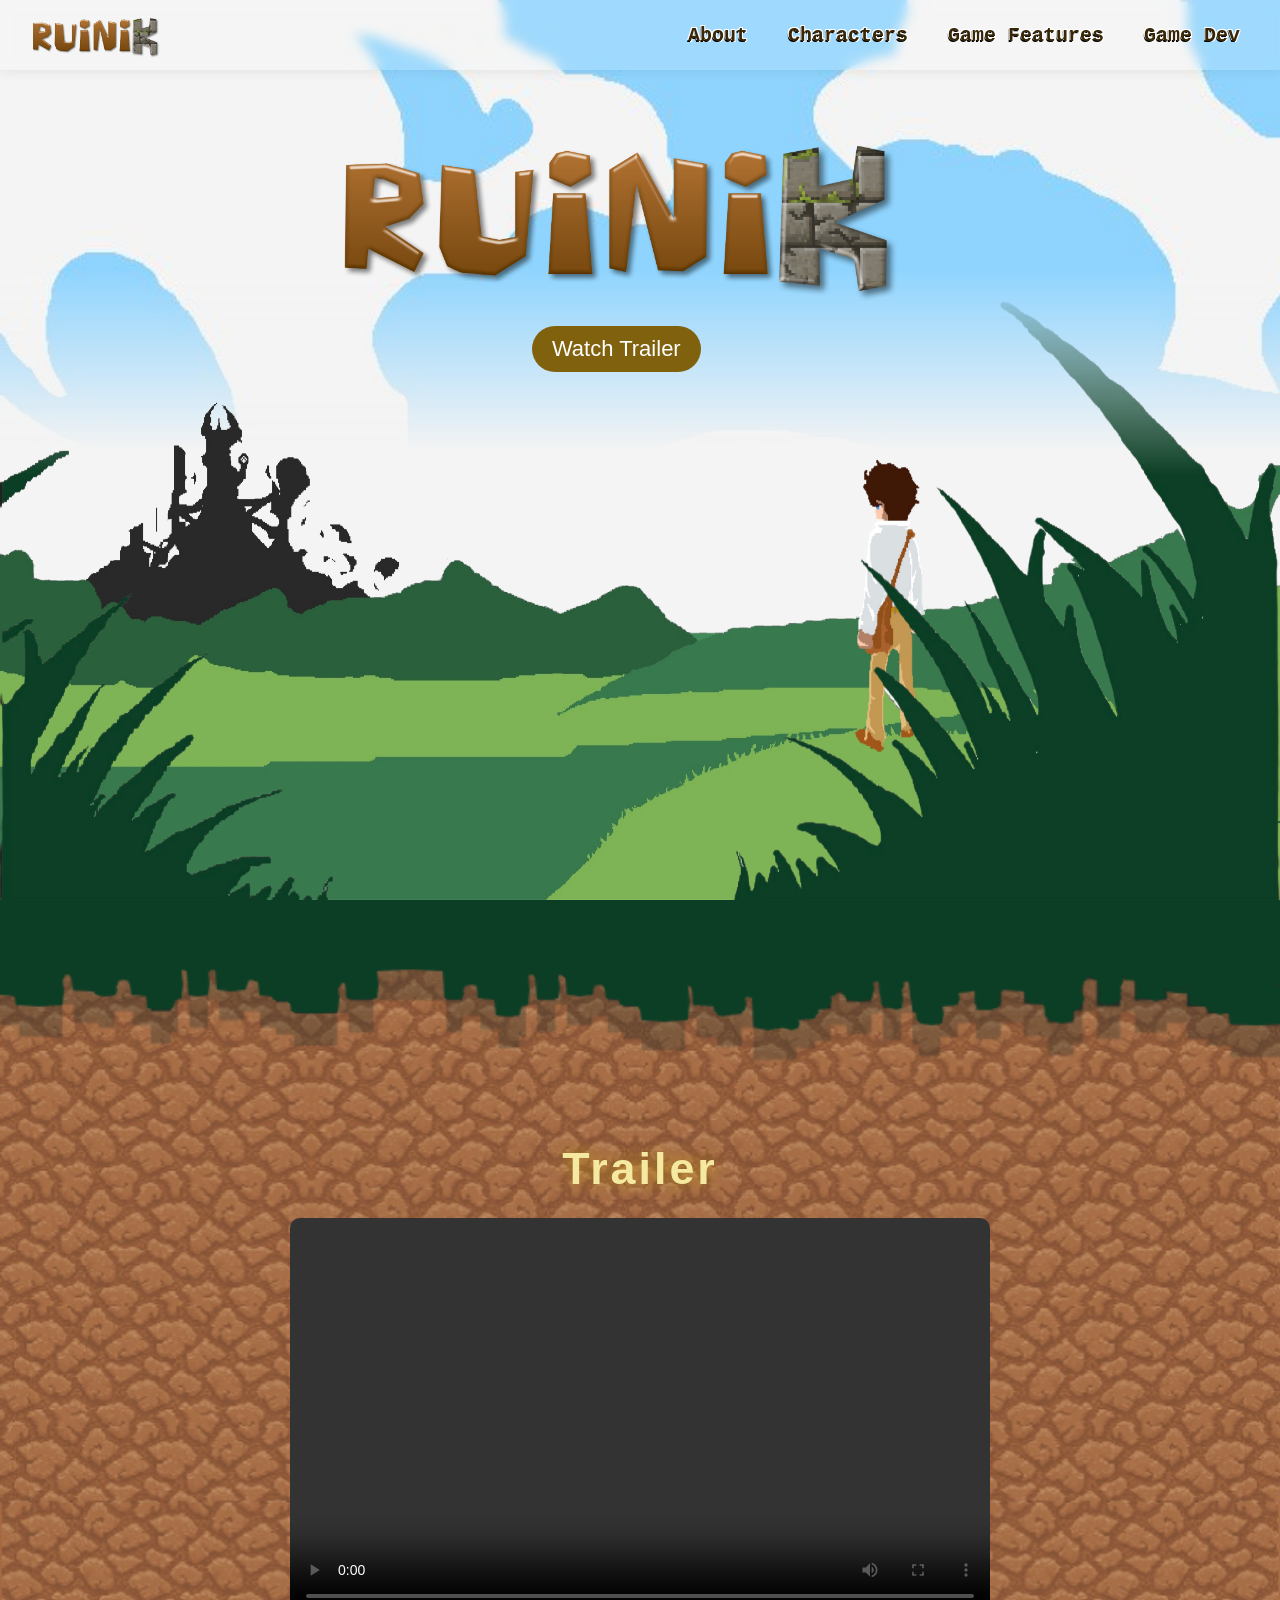
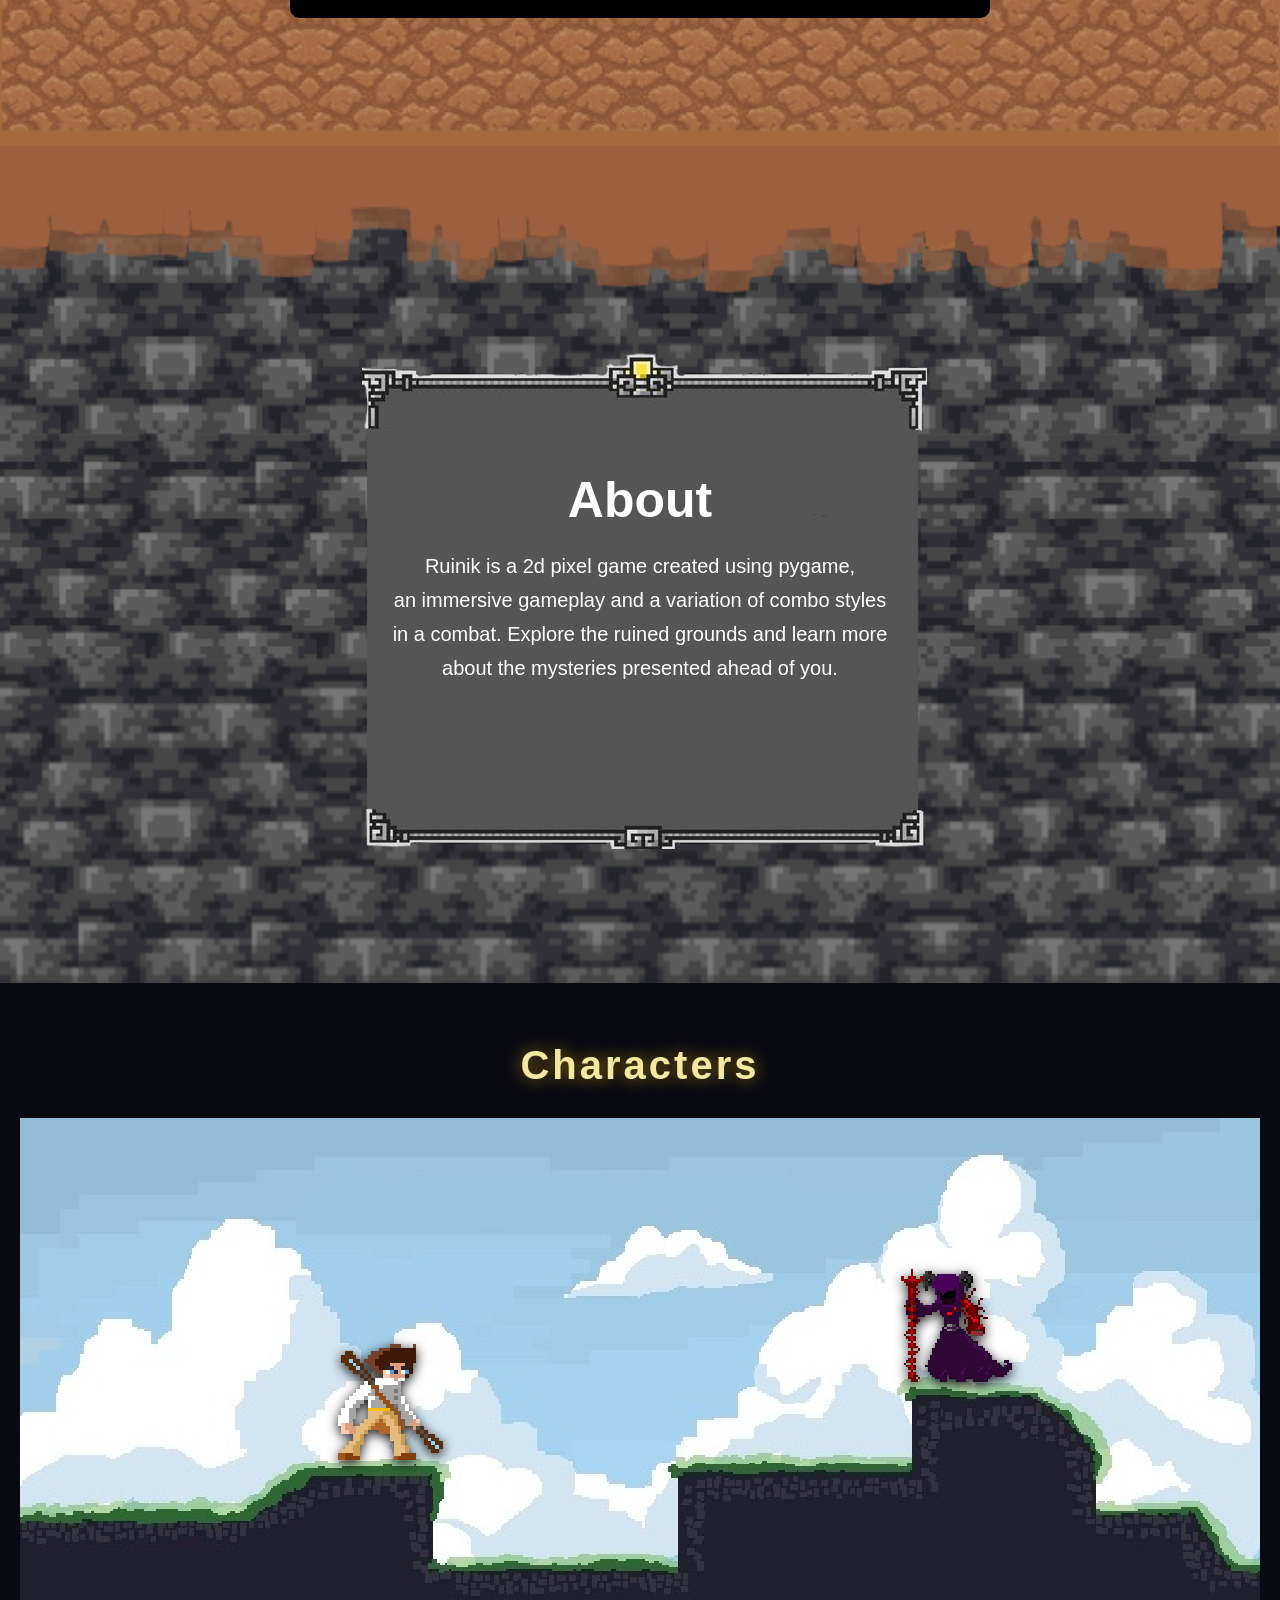
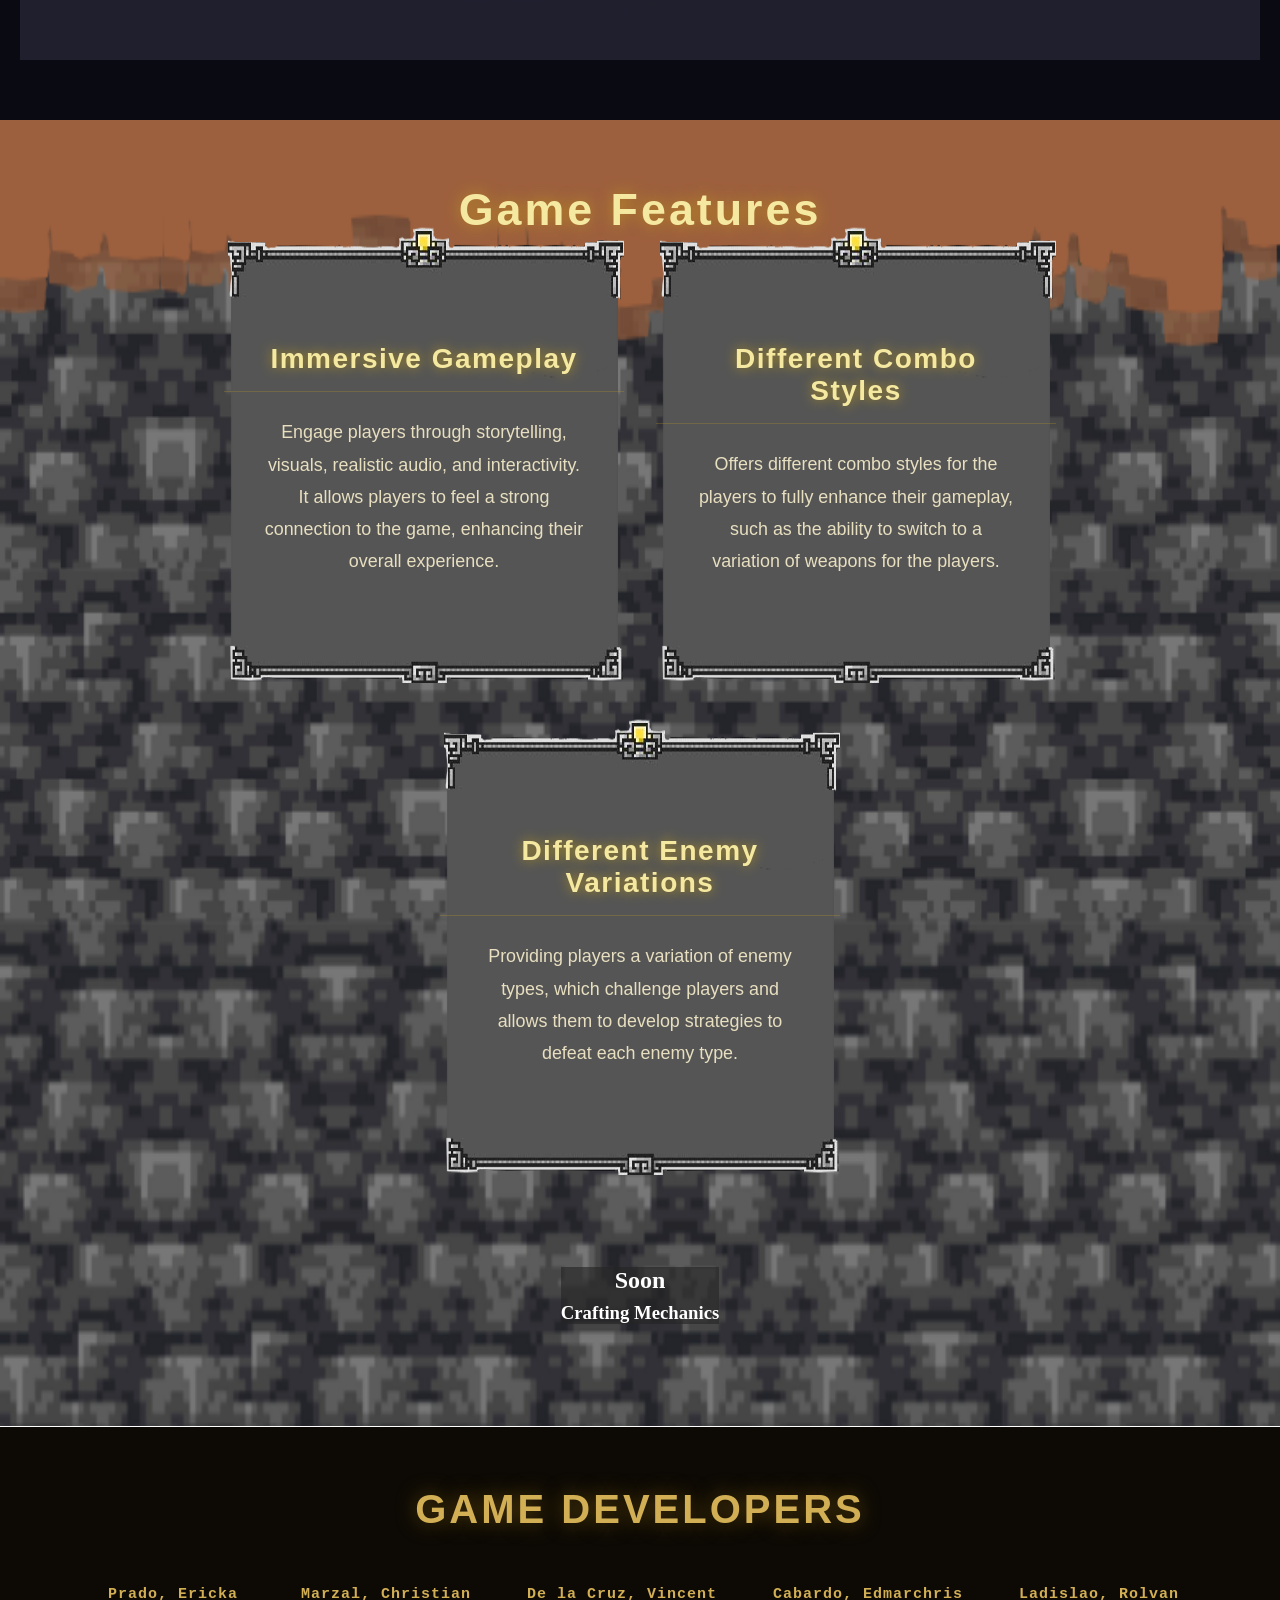
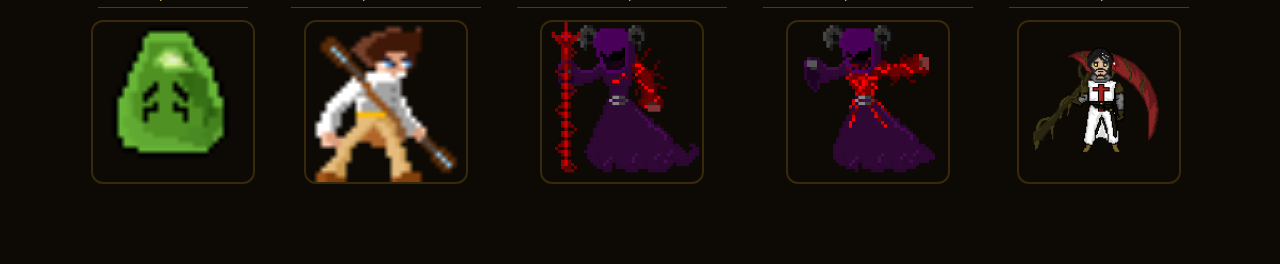
<file: index.html>
<!DOCTYPE html>
<html lang="en">
<head>
    <meta charset="UTF-8">
    <meta name="viewport" content="width=device-width, initial-scale=1.0">
    <link rel="stylesheet" href="style.css">
    <title>Ruinik</title>
</head>
<body>

    <header>
        <div class="logo">
            <a href="#home"><img src="image/logo-sample(1).png" alt="Ruinik Logo" height="50px" width="130px"></a>
        </div>

        <!-- Hamburger Button -->
        <button class="hamburger" id="hamburger" aria-label="Open menu" aria-expanded="false">
            <span></span>
            <span></span>
            <span></span>
        </button>

        <!-- Navbar -->
        <nav class="menu" id="menu">
            <ul>
                <li><a href="#about">About</a></li>
                <li><a href="#characters">Characters</a></li>
                <li><a href="#gamefeat">Game Features</a></li>
                <li><a href="#gamedev">Game Dev</a></li>
            </ul>
        </nav>
    </header>

    <!-- Mobile menu -->
    <div class="mobile-menu-overlay" id="mobileOverlay"></div>

    <!-- Main Section -->
    <div class="main" id="home">

        <div class="layer-clouds" aria-hidden="true"></div>

        <img class="layer-bg" src="image/IMG_3530_transparent.png" alt="">

        <img class="layer-char" src="image/IMG_3531-Photoroom.png" alt="">

        <img class="layer-grass" src="image/grass-front.png" alt="">

        <div class="main-content">
            <img src="image/logo-sample(1).png" alt="Ruinik" height="280px">
            <div class="main-button">
                <button class="btn-trailer" onclick="document.getElementById('trailer').scrollIntoView({behavior:'smooth'})">Watch Trailer</button>
            </div>
        </div>

    </div>

    <!-- Trailer Section -->
    <div class="video" id="trailer">
        <h2 class="trailer-title">Trailer</h2>
        <video src="video/RUINIKTRAILER.mp4" loop controls></video>
    </div>

    <!-- About Section -->
    <div class="about" id="about">
        <div class="about-bubble">
            <div class="about-bubble-text">
                <h2>About</h2>
                <p>Ruinik is a 2d pixel game created using pygame, <br>
                an immersive gameplay and a variation of combo styles <br>
                in a combat. Explore the ruined grounds and learn more <br>
                about the mysteries presented ahead of you.</p>
            </div>
             <img src="image/about-bgroundv2.png" alt="">
        </div>
    </div>

    <!-- Character section -->
    <div class="characterpage" id="characters">
        <h2 class="chars-title">Characters</h2>
        <section class="character-scene">
            <!-- Background landscape -->
            <img class="char-bg" src="image/a33d2533-2d66-41d7-b997-64246797e687.jpg" alt="Scene Background">

            <!-- Jag - standing on left platform -->
            <div class="char-card char-left">
                <img class="char-sprite pixelart" src="image/691452616_1524701592618712_8334784451585740885_n.gif" alt="Jag">
                <div class="char-info">
                    <p class="char-name">Jag <span class="char-role">(Main Character)</span></p>
                    <p class="char-desc">A merchant man who’s a normal person despite living in a magical world. But his ordinary life will turn upside down after a not so ordinary adventure.</p>
                </div>
            </div>

            <!-- Rolvan - standing on right platform -->
            <div class="char-card char-right">
                <img class="char-sprite pixelart" src="image/690873496_1483812829823511_3791988031127920012_n.gif" alt="Rolvan">
                <div class="char-info">
                    <p class="char-name">Rolvan</p>
                    <p class="char-desc">A mage who hides a lot of mystery.</p>
                </div>
            </div>

            <!-- VS badge in the center gap -->
            <div class="char-vs">VS</div>
        </section>
    </div>

    <!-- Game Features section -->
    <div class="gamefeat" id="gamefeat">
        <h2 class="main-tag">Game Features</h2>
        <div class="feature-container">

            <div class="feature-frame">
                <img class="feature-frame-bg" src="image/about-bgroundv2.png" alt="">
                <div class="feature-frame-content">
                    <h2>Immersive Gameplay</h2>
                    <p>Engage players through storytelling, visuals, realistic audio, and interactivity. It allows players to feel a strong connection to the game, enhancing their overall experience.</p>
                </div>
            </div>

            <div class="feature-frame">
                <img class="feature-frame-bg" src="image/about-bgroundv2.png" alt="">
                <div class="feature-frame-content">
                    <h2>Different Combo Styles</h2>
                    <p>Offers different combo styles for the players to fully enhance their gameplay, such as the ability to switch to a variation of weapons for the players.</p>
                </div>
            </div>

            <div class="feature-frame">
                <img class="feature-frame-bg" src="image/about-bgroundv2.png" alt="">
                <div class="feature-frame-content">
                    <h2>Different Enemy Variations</h2>
                    <p>Providing players a variation of enemy types, which challenge players and allows them to develop strategies to defeat each enemy type.</p>
                </div>
            </div>

        </div>
        <div class="soon-feature">
            <h2><b>Soon</b></h2>
            <h3><b>Crafting Mechanics</b></h3>
        </div>
    </div>

    <!-- Game Dev section -->
    <div class="gamedev" id="gamedev">
        <h2 class="gamedev-title">Game Developers</h2>
        <div class="gamedev-grid">
            <div class="dev-card">
                <span class="dev-name">Prado, Ericka</span>
                <a href="https://rickaiva.github.io/Ericka-Portfolio/">
                    <img src="image/688750746_1290664635867376_848624271970003490_n.gif" alt="Developer 1">
                </a>
            </div>
            <div class="dev-card">
                <span class="dev-name">Marzal, Christian</span>
                <a href="https://art1st5.github.io/WEBTECHFINAL/">
                    <img src="image/691452616_1524701592618712_8334784451585740885_n.gif" alt="Developer 2">
                </a>
            </div>
            <div class="dev-card">
                <span class="dev-name">De la Cruz, Vincent</span>
                <a href="https://ramenlang.github.io/VDLC/">
                    <img src="image/690873496_1483812829823511_3791988031127920012_n.gif" alt="Developer 3">
                </a>
            </div>
            <div class="dev-card">
                <span class="dev-name">Cabardo, Edmarchris</span>
                <a href="https://edmarchriscabardo.github.io/portfolio/">
                    <img src="image/690864604_953648824137465_5580695661171844442_n.gif" alt="Developer 4">
                </a>
            </div>
            <div class="dev-card">
                <span class="dev-name">Ladislao, Rolvan</span>
                <a href="https://edmarchriscabardo.github.io/jag/">
                    <img src="image/667754270_1691334115376445_3274724341823572097_n.gif" alt="Developer 5">
                </a>
            </div>
        </div>
    </div>

    <!-- Page transition -->
    <div class="nav-transition-overlay" id="navOverlay"></div>

    <script src="script.js"></script>
</body>
</html>
</file>
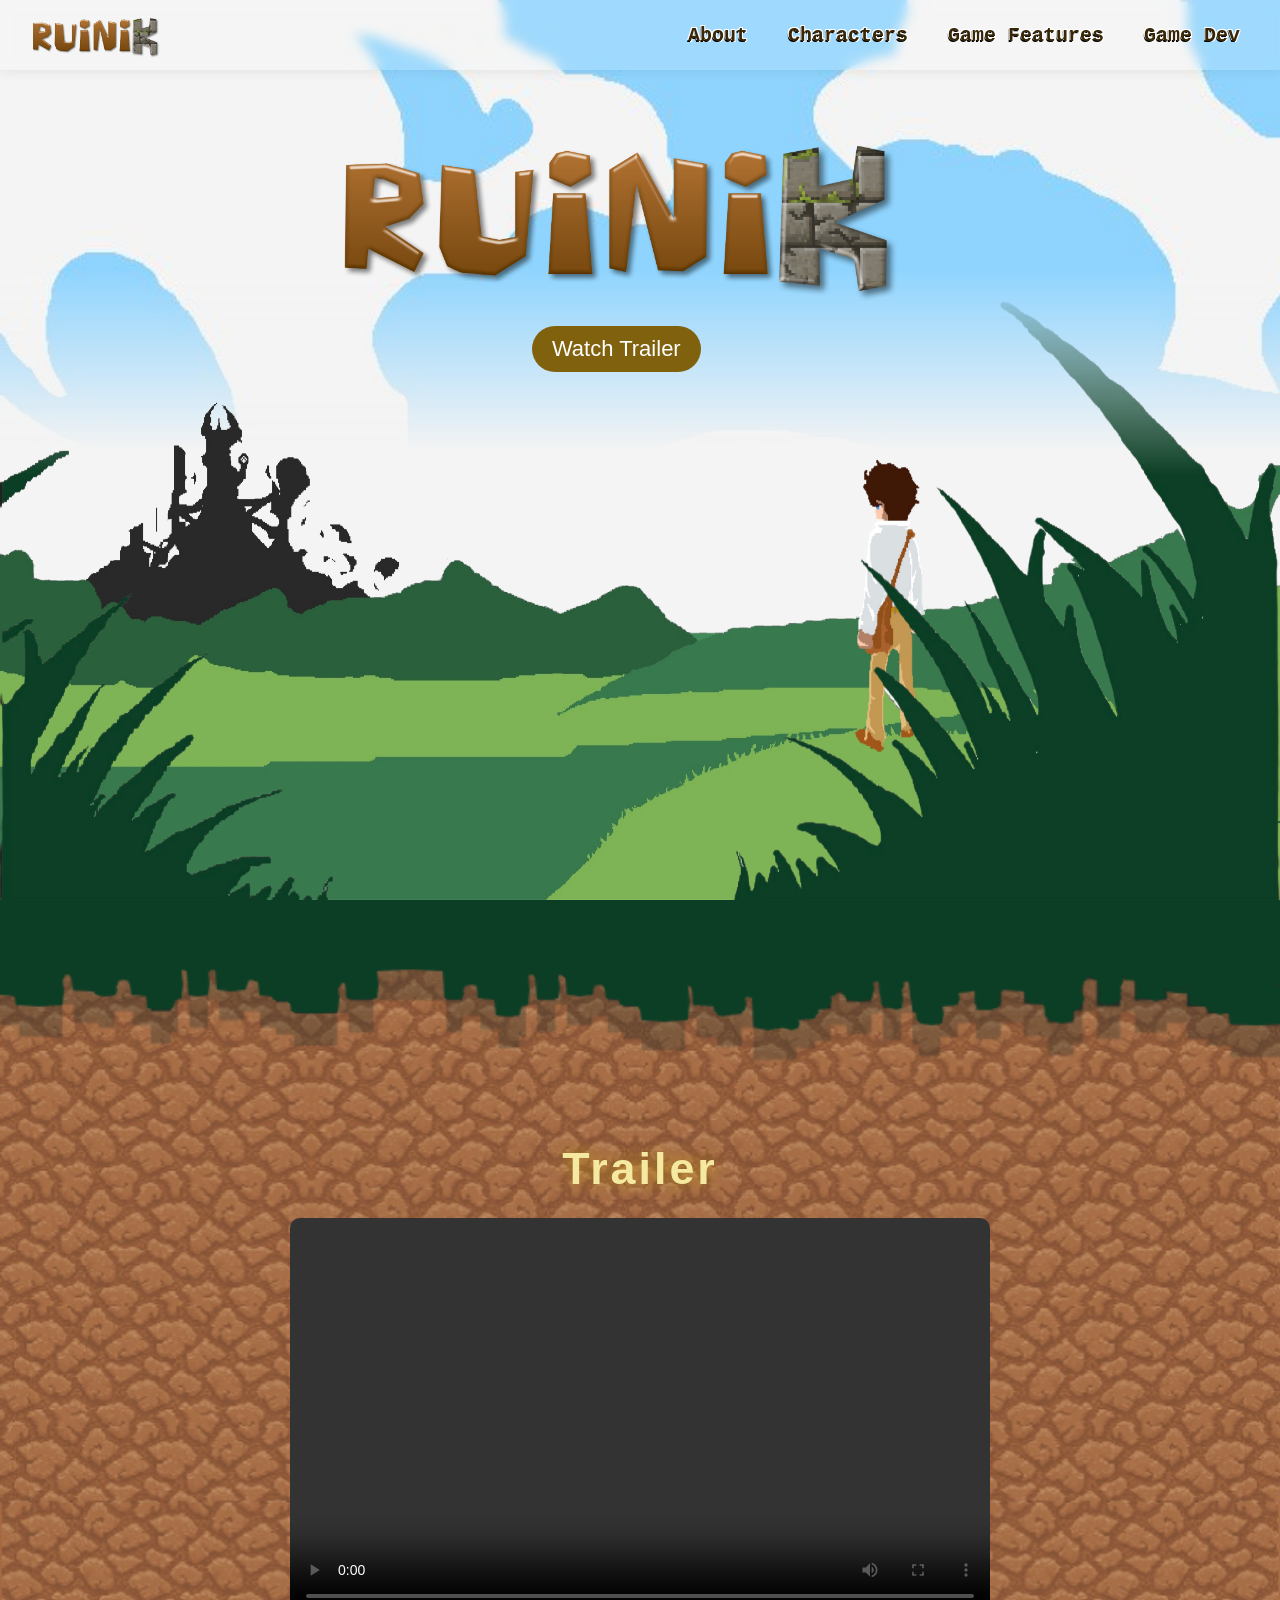
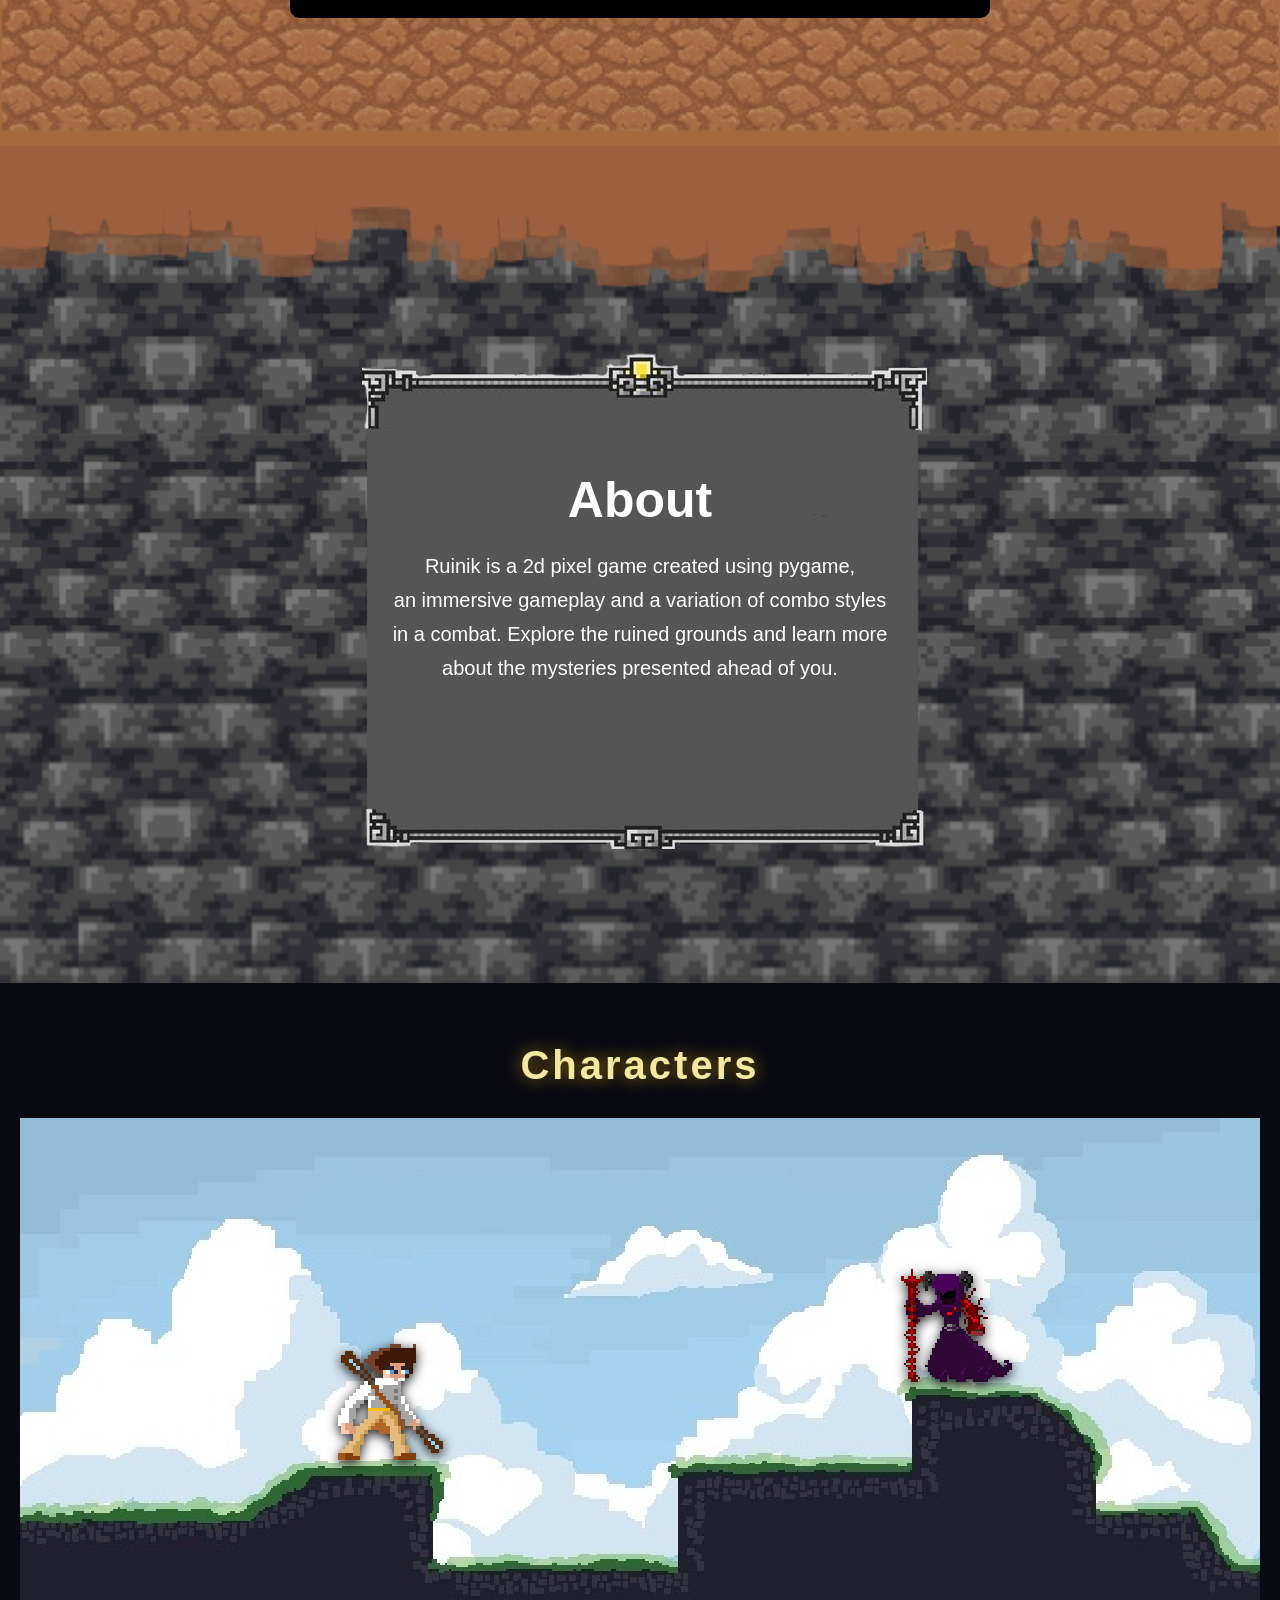
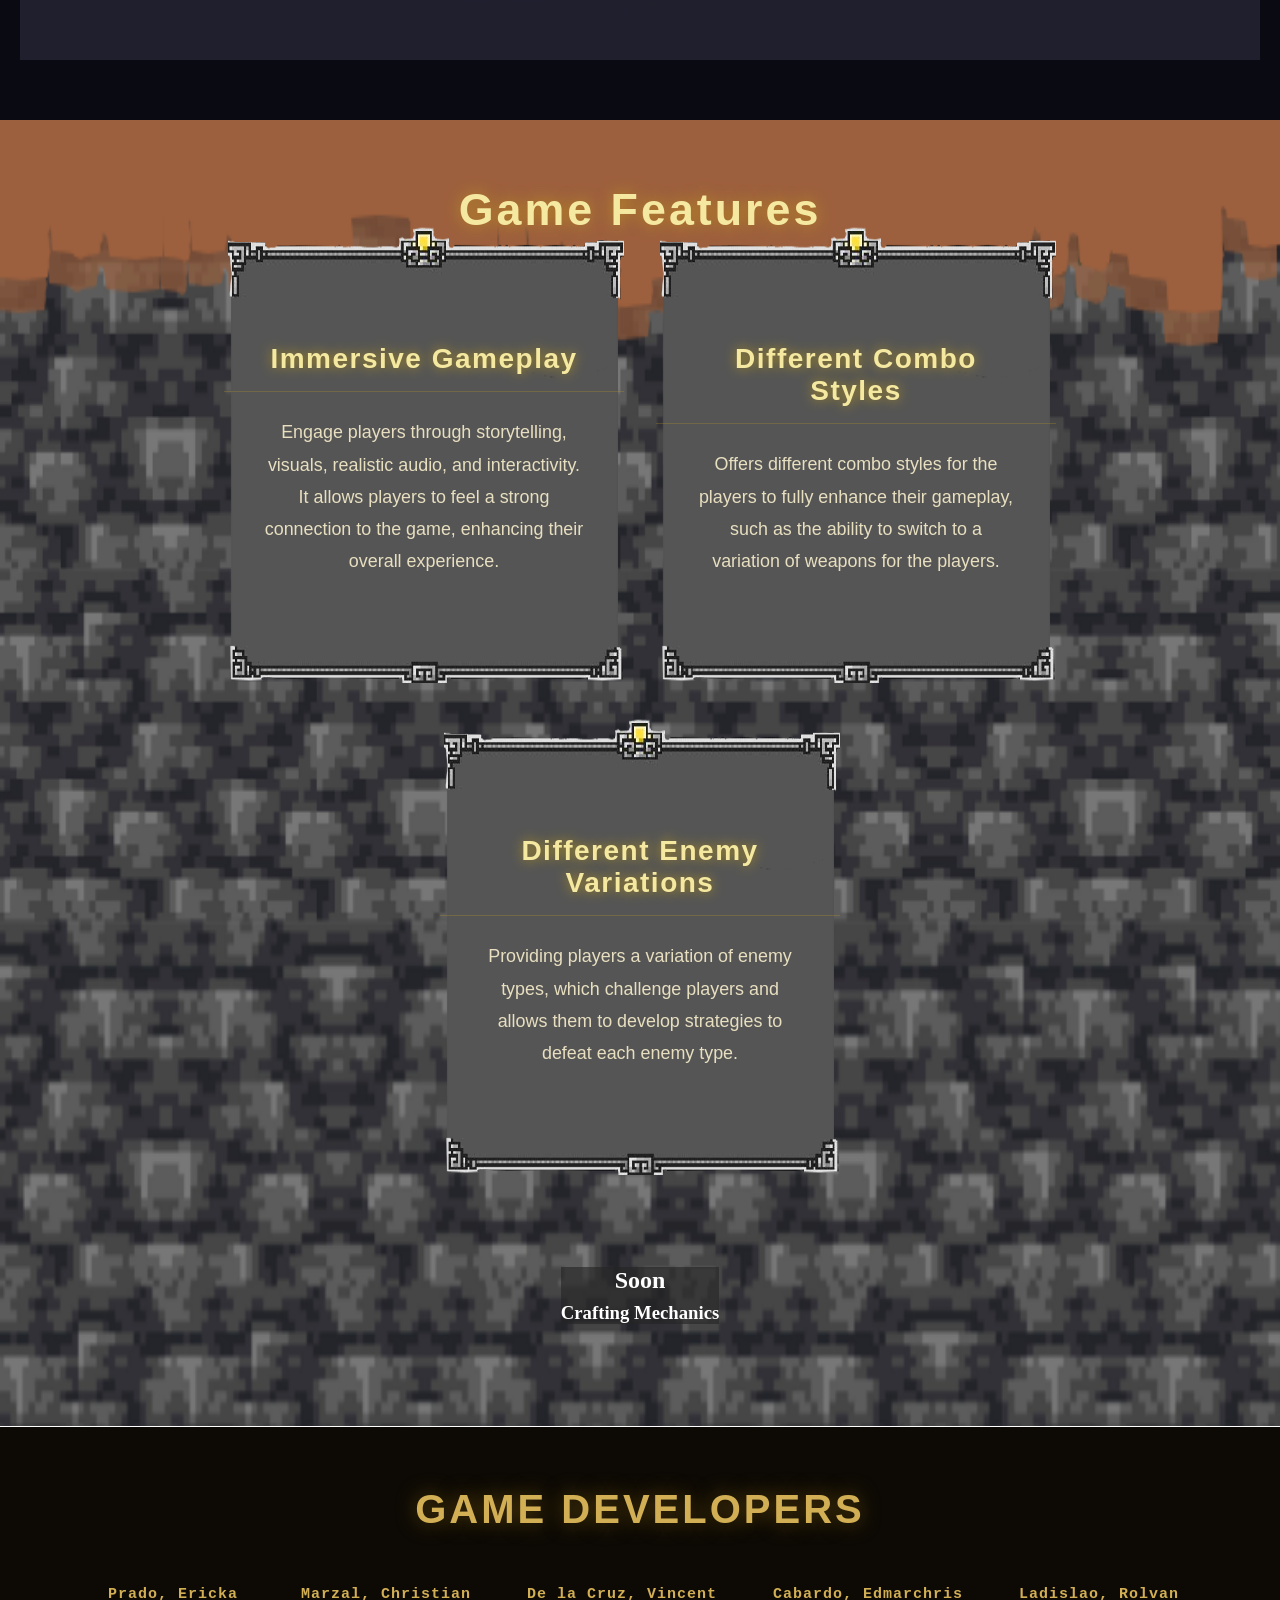
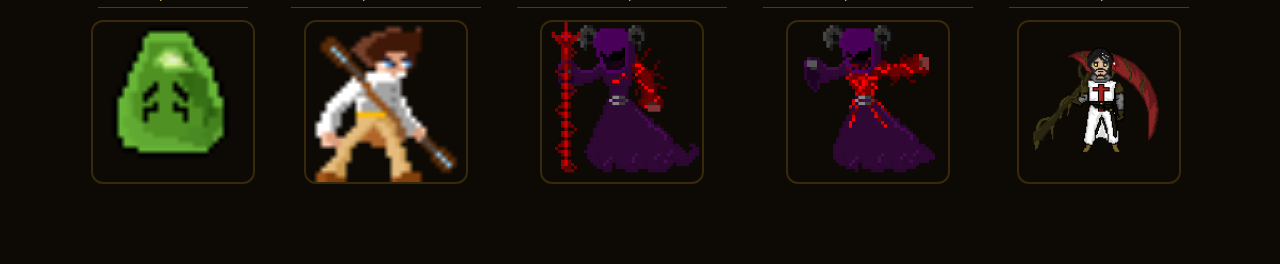
<file: ruinik/index.html>
<!DOCTYPE html>
<html lang="en">
<head>
    <meta charset="UTF-8">
    <meta name="viewport" content="width=device-width, initial-scale=1.0">
    <link rel="stylesheet" href="style.css">
    <title>Ruinik</title>
</head>
<body>

    <header>
        <div class="logo">
            <a href="#home"><img src="image/logo-sample(1).png" alt="Ruinik Logo" height="50px" width="130px"></a>
        </div>

        <!-- Hamburger Button -->
        <button class="hamburger" id="hamburger" aria-label="Open menu" aria-expanded="false">
            <span></span>
            <span></span>
            <span></span>
        </button>

        <!-- Navbar -->
        <nav class="menu" id="menu">
            <ul>
                <li><a href="#about">About</a></li>
                <li><a href="#characters">Characters</a></li>
                <li><a href="#gamefeat">Game Features</a></li>
                <li><a href="#gamedev">Game Dev</a></li>
            </ul>
        </nav>
    </header>

    <!-- Mobile menu -->
    <div class="mobile-menu-overlay" id="mobileOverlay"></div>

    <!-- Main Section -->
    <div class="main" id="home">

        <div class="layer-clouds" aria-hidden="true"></div>

        <img class="layer-bg" src="image/IMG_3530_transparent.png" alt="">

        <img class="layer-char" src="image/IMG_3531-Photoroom.png" alt="">

        <img class="layer-grass" src="image/grass-front.png" alt="">

        <div class="main-content">
            <img src="image/logo-sample(1).png" alt="Ruinik" height="280px">
            <div class="main-button">
                <button class="btn-trailer" onclick="document.getElementById('trailer').scrollIntoView({behavior:'smooth'})">Watch Trailer</button>
            </div>
        </div>

    </div>

    <!-- Trailer Section -->
    <div class="video" id="trailer">
        <h2 class="trailer-title">Trailer</h2>
        <video src="video/Download(14).mp4" controls></video>
    </div>

    <!-- About Section -->
    <div class="about" id="about">
        <div class="about-bubble">
            <div class="about-bubble-text">
                <h2>About</h2>
                <p>Ruinik is a 2d pixel game created using pygame, <br>
                an immersive gameplay and a variation of combo styles <br>
                in a combat. Explore the ruined grounds and learn more <br>
                about the mysteries presented ahead of you.</p>
            </div>
             <img src="image/about-bgroundv2.png" alt="">
        </div>
    </div>

    <!-- Character section -->
    <div class="characterpage" id="characters">
        <h2 class="chars-title">Characters</h2>
        <section class="character-scene">
            <!-- Background landscape -->
            <img class="char-bg" src="image/a33d2533-2d66-41d7-b997-64246797e687.jpg" alt="Scene Background">

            <!-- Jag - standing on left platform -->
            <div class="char-card char-left">
                <img class="char-sprite pixelart" src="image/691452616_1524701592618712_8334784451585740885_n.gif" alt="Jag">
                <div class="char-info">
                    <p class="char-name">Jag <span class="char-role">(Main Character)</span></p>
                    <p class="char-desc">A merchant man who’s a normal person despite living in a magical world. But his ordinary life will turn upside down after a not so ordinary adventure.</p>
                </div>
            </div>

            <!-- Rolvan - standing on right platform -->
            <div class="char-card char-right">
                <img class="char-sprite pixelart" src="image/690873496_1483812829823511_3791988031127920012_n.gif" alt="Rolvan">
                <div class="char-info">
                    <p class="char-name">Rolvan</p>
                    <p class="char-desc">A mage who hides a lot of mystery.</p>
                </div>
            </div>

            <!-- VS badge in the center gap -->
            <div class="char-vs">VS</div>
        </section>
    </div>

    <!-- Game Features section -->
    <div class="gamefeat" id="gamefeat">
        <h2 class="main-tag">Game Features</h2>
        <div class="feature-container">

            <div class="feature-frame">
                <img class="feature-frame-bg" src="image/about-bgroundv2.png" alt="">
                <div class="feature-frame-content">
                    <h2>Immersive Gameplay</h2>
                    <p>Engage players through storytelling, visuals, realistic audio, and interactivity. It allows players to feel a strong connection to the game, enhancing their overall experience.</p>
                </div>
            </div>

            <div class="feature-frame">
                <img class="feature-frame-bg" src="image/about-bgroundv2.png" alt="">
                <div class="feature-frame-content">
                    <h2>Different Combo Styles</h2>
                    <p>Offers different combo styles for the players to fully enhance their gameplay, such as the ability to switch to a variation of weapons for the players.</p>
                </div>
            </div>

            <div class="feature-frame">
                <img class="feature-frame-bg" src="image/about-bgroundv2.png" alt="">
                <div class="feature-frame-content">
                    <h2>Different Enemy Variations</h2>
                    <p>Providing players a variation of enemy types, which challenge players and allows them to develop strategies to defeat each enemy type.</p>
                </div>
            </div>

        </div>
        <div class="soon-feature">
            <h2><b>Soon</b></h2>
            <h3><b>Crafting Mechanics</b></h3>
        </div>
    </div>

    <!-- Game Dev section -->
    <div class="gamedev" id="gamedev">
        <h2 class="gamedev-title">Game Developers</h2>
        <div class="gamedev-grid">
            <div class="dev-card">
                <span class="dev-name">Prado, Ericka</span>
                <a href="https://rickaiva.github.io/Ericka-Portfolio/">
                    <img src="image/688750746_1290664635867376_848624271970003490_n.gif" alt="Developer 1">
                </a>
            </div>
            <div class="dev-card">
                <span class="dev-name">Marzal, Christian</span>
                <a href="https://art1st5.github.io/WEBTECHFINAL/">
                    <img src="image/691452616_1524701592618712_8334784451585740885_n.gif" alt="Developer 2">
                </a>
            </div>
            <div class="dev-card">
                <span class="dev-name">De la Cruz, Vincent</span>
                <a href="https://ramenlang.github.io/VDLC/">
                    <img src="image/690873496_1483812829823511_3791988031127920012_n.gif" alt="Developer 3">
                </a>
            </div>
            <div class="dev-card">
                <span class="dev-name">Cabardo, Edmarchris</span>
                <a href="https://edmarchriscabardo.github.io/portfolio/">
                    <img src="image/690864604_953648824137465_5580695661171844442_n.gif" alt="Developer 4">
                </a>
            </div>
            <div class="dev-card">
                <span class="dev-name">Ladislao, Rolvan</span>
                <a href="https://edmarchriscabardo.github.io/jag/">
                    <img src="image/667754270_1691334115376445_3274724341823572097_n.gif" alt="Developer 5">
                </a>
            </div>
        </div>
    </div>

    <!-- Page transition -->
    <div class="nav-transition-overlay" id="navOverlay"></div>

    <script src="script.js"></script>
</body>
</html>
</file>
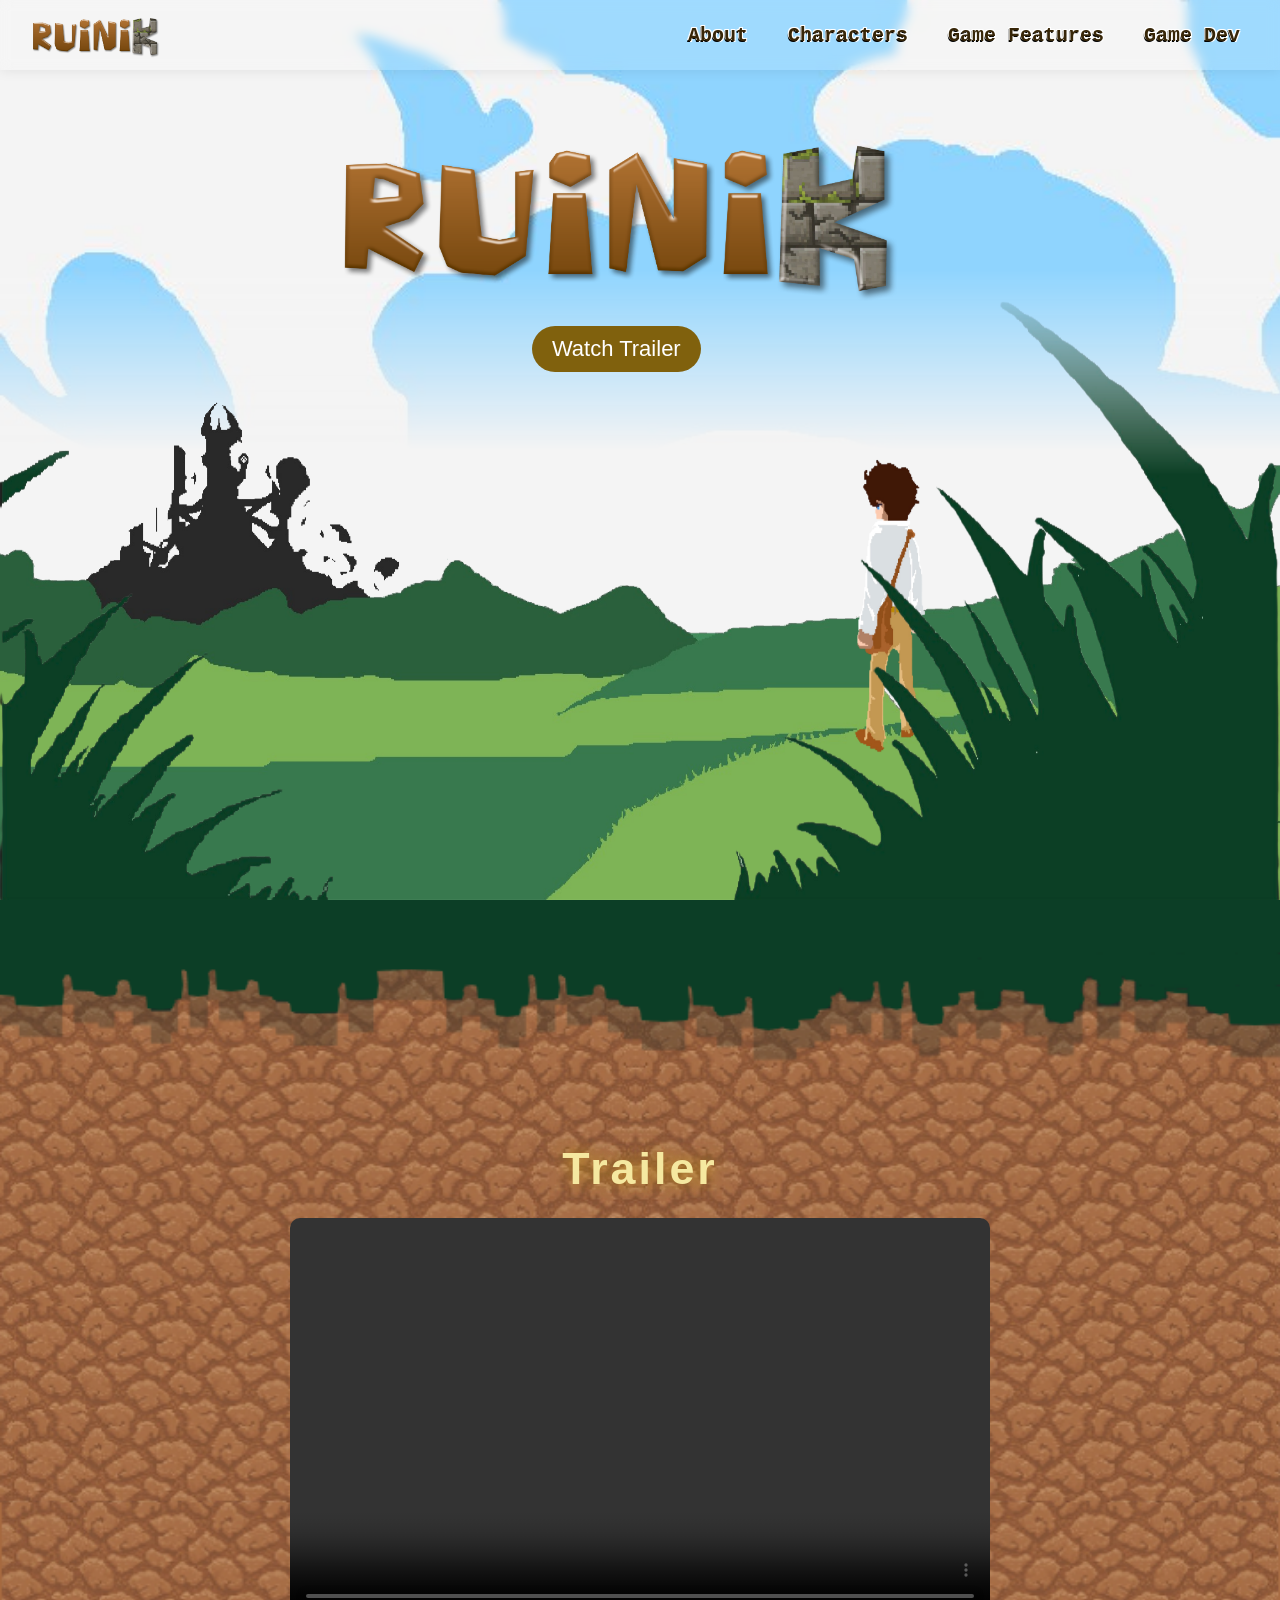
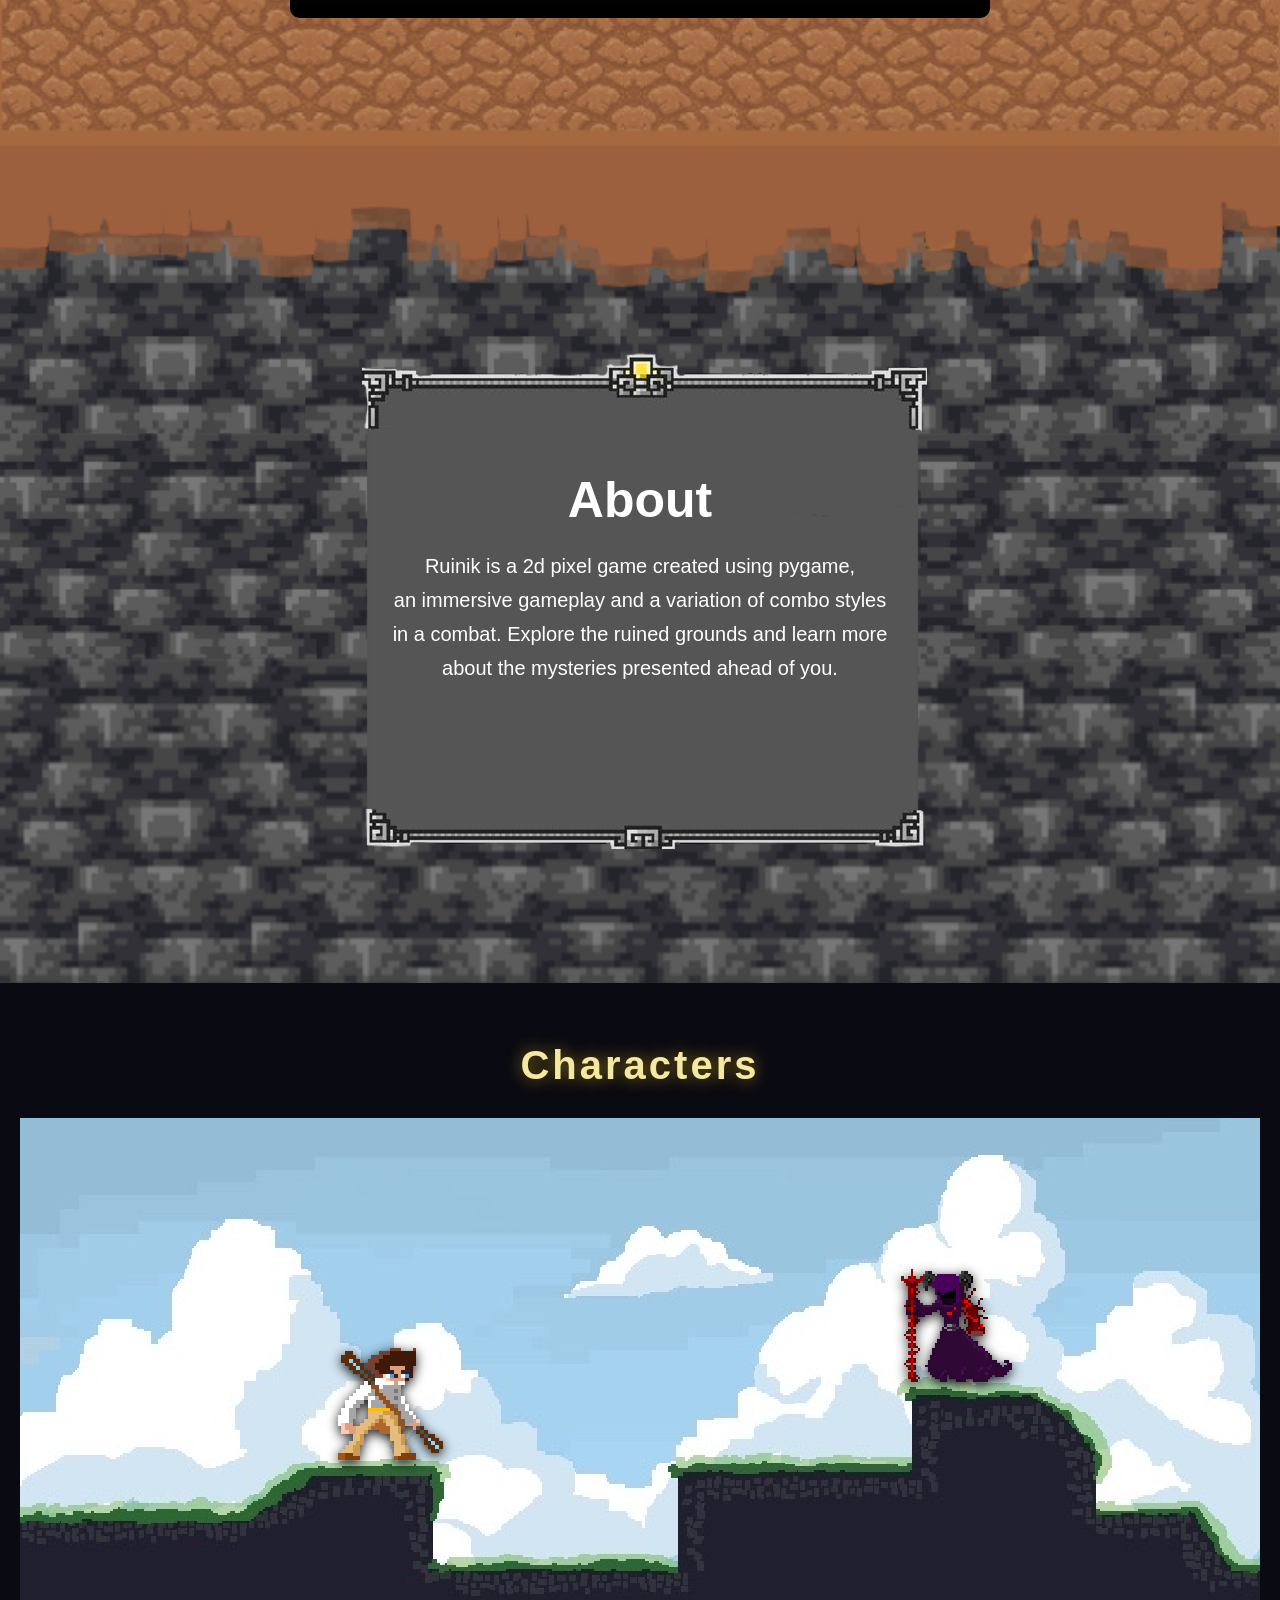
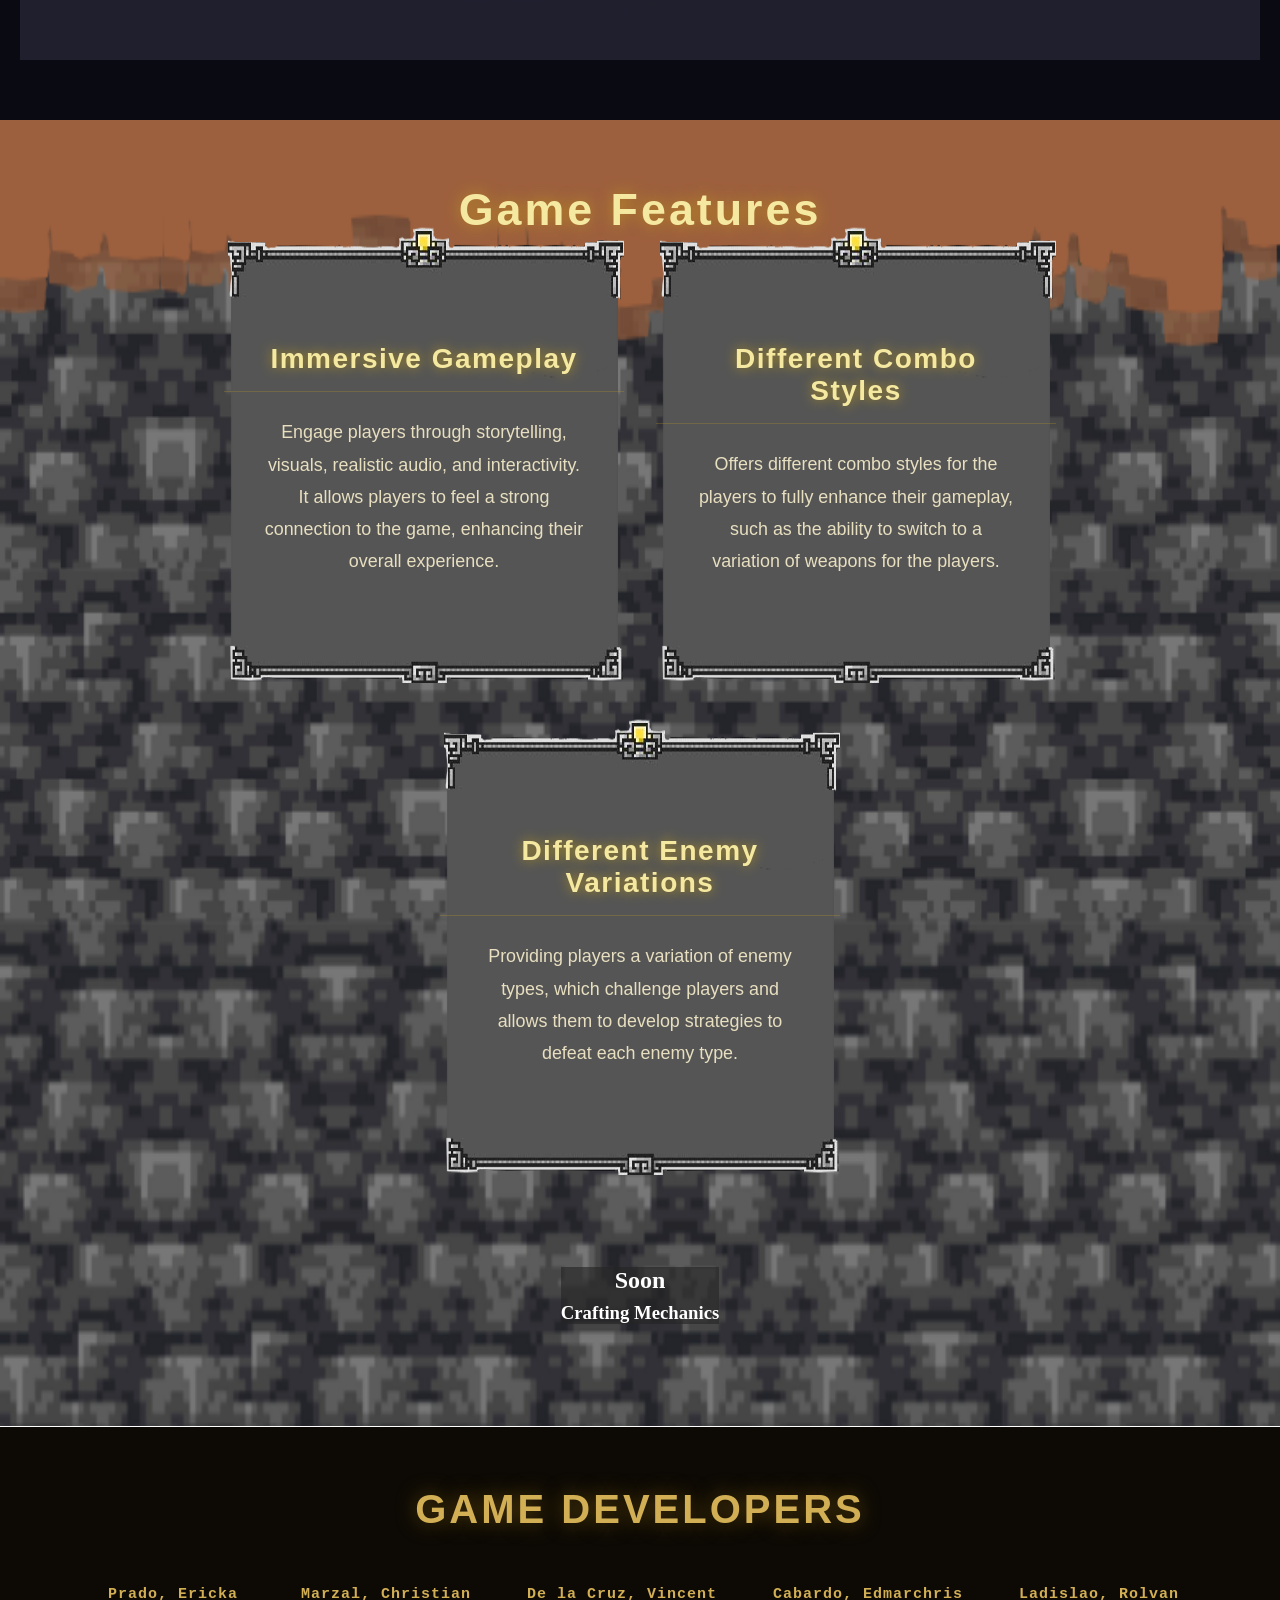
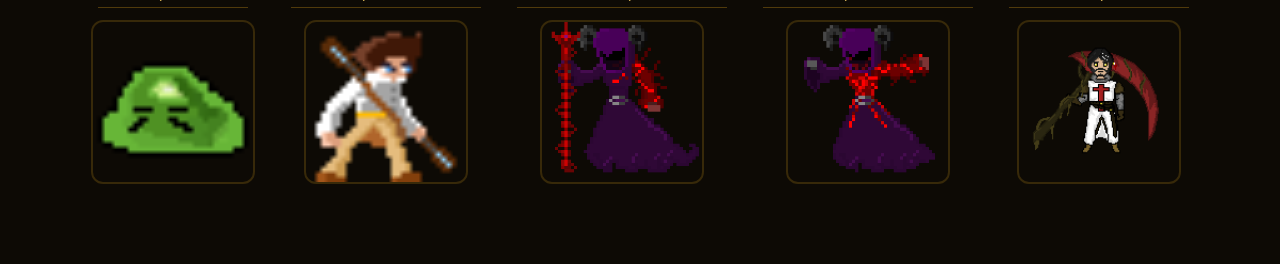
<file: ruinik/main.html>
<!DOCTYPE html>
<html lang="en">
<head>
    <meta charset="UTF-8">
    <meta name="viewport" content="width=device-width, initial-scale=1.0">
    <link rel="stylesheet" href="style.css">
    <title>Ruinik</title>
</head>
<body>

    <header>
        <div class="logo">
            <a href="#home"><img src="image/logo-sample(1).png" alt="Ruinik Logo" height="50px" width="130px"></a>
        </div>

        <!-- Hamburger Button -->
        <button class="hamburger" id="hamburger" aria-label="Open menu" aria-expanded="false">
            <span></span>
            <span></span>
            <span></span>
        </button>

        <!-- Navbar -->
        <nav class="menu" id="menu">
            <ul>
                <li><a href="#about">About</a></li>
                <li><a href="#characters">Characters</a></li>
                <li><a href="#gamefeat">Game Features</a></li>
                <li><a href="#gamedev">Game Dev</a></li>
            </ul>
        </nav>
    </header>

    <!-- Mobile menu -->
    <div class="mobile-menu-overlay" id="mobileOverlay"></div>

    <!-- Main Section -->
    <div class="main" id="home">

        <div class="layer-clouds" aria-hidden="true"></div>

        <img class="layer-bg" src="image/IMG_3530_transparent.png" alt="">

        <img class="layer-char" src="image/IMG_3531-Photoroom.png" alt="">

        <img class="layer-grass" src="image/grass-front.png" alt="">

        <div class="main-content">
            <img src="image/logo-sample(1).png" alt="Ruinik" height="280px">
            <div class="main-button">
                <button class="btn-trailer" onclick="document.getElementById('trailer').scrollIntoView({behavior:'smooth'})">Watch Trailer</button>
            </div>
        </div>

    </div>

    <!-- Trailer Section -->
    <div class="video" id="trailer">
        <h2 class="trailer-title">Trailer</h2>
        <video src="video/Download(14).mp4" controls></video>
    </div>

    <!-- About Section -->
    <div class="about" id="about">
        <div class="about-bubble">
            <div class="about-bubble-text">
                <h2>About</h2>
                <p>Ruinik is a 2d pixel game created using pygame, <br>
                an immersive gameplay and a variation of combo styles <br>
                in a combat. Explore the ruined grounds and learn more <br>
                about the mysteries presented ahead of you.</p>
            </div>
             <img src="image/about-bgroundv2.png" alt="">
        </div>
    </div>

    <!-- Character section -->
    <div class="characterpage" id="characters">
        <h2 class="chars-title">Characters</h2>
        <section class="character-scene">
            <!-- Background landscape -->
            <img class="char-bg" src="image/a33d2533-2d66-41d7-b997-64246797e687.jpg" alt="Scene Background">

            <!-- Jag - standing on left platform -->
            <div class="char-card char-left">
                <img class="char-sprite pixelart" src="image/691452616_1524701592618712_8334784451585740885_n.gif" alt="Jag">
                <div class="char-info">
                    <p class="char-name">Jag <span class="char-role">(Main Character)</span></p>
                    <p class="char-desc">A merchant man who’s a normal person despite living in a magical world. But his ordinary life will turn upside down after a not so ordinary adventure.</p>
                </div>
            </div>

            <!-- Rolvan - standing on right platform -->
            <div class="char-card char-right">
                <img class="char-sprite pixelart" src="image/690873496_1483812829823511_3791988031127920012_n.gif" alt="Rolvan">
                <div class="char-info">
                    <p class="char-name">Rolvan</p>
                    <p class="char-desc">A mage who hides a lot of mystery.</p>
                </div>
            </div>

            <!-- VS badge in the center gap -->
            <div class="char-vs">VS</div>
        </section>
    </div>

    <!-- Game Features section -->
    <div class="gamefeat" id="gamefeat">
        <h2 class="main-tag">Game Features</h2>
        <div class="feature-container">

            <div class="feature-frame">
                <img class="feature-frame-bg" src="image/about-bgroundv2.png" alt="">
                <div class="feature-frame-content">
                    <h2>Immersive Gameplay</h2>
                    <p>Engage players through storytelling, visuals, realistic audio, and interactivity. It allows players to feel a strong connection to the game, enhancing their overall experience.</p>
                </div>
            </div>

            <div class="feature-frame">
                <img class="feature-frame-bg" src="image/about-bgroundv2.png" alt="">
                <div class="feature-frame-content">
                    <h2>Different Combo Styles</h2>
                    <p>Offers different combo styles for the players to fully enhance their gameplay, such as the ability to switch to a variation of weapons for the players.</p>
                </div>
            </div>

            <div class="feature-frame">
                <img class="feature-frame-bg" src="image/about-bgroundv2.png" alt="">
                <div class="feature-frame-content">
                    <h2>Different Enemy Variations</h2>
                    <p>Providing players a variation of enemy types, which challenge players and allows them to develop strategies to defeat each enemy type.</p>
                </div>
            </div>

        </div>
        <div class="soon-feature">
            <h2><b>Soon</b></h2>
            <h3><b>Crafting Mechanics</b></h3>
        </div>
    </div>

    <!-- Game Dev section -->
    <div class="gamedev" id="gamedev">
        <h2 class="gamedev-title">Game Developers</h2>
        <div class="gamedev-grid">
            <div class="dev-card">
                <span class="dev-name">Prado, Ericka</span>
                <a href="https://rickaiva.github.io/Ericka-Portfolio/">
                    <img src="image/688750746_1290664635867376_848624271970003490_n.gif" alt="Developer 1">
                </a>
            </div>
            <div class="dev-card">
                <span class="dev-name">Marzal, Christian</span>
                <a href="https://art1st5.github.io/WEBTECHFINAL/">
                    <img src="image/691452616_1524701592618712_8334784451585740885_n.gif" alt="Developer 2">
                </a>
            </div>
            <div class="dev-card">
                <span class="dev-name">De la Cruz, Vincent</span>
                <a href="https://ramenlang.github.io/VDLC/">
                    <img src="image/690873496_1483812829823511_3791988031127920012_n.gif" alt="Developer 3">
                </a>
            </div>
            <div class="dev-card">
                <span class="dev-name">Cabardo, Edmarchris</span>
                <a href="https://edmarchriscabardo.github.io/portfolio/">
                    <img src="image/690864604_953648824137465_5580695661171844442_n.gif" alt="Developer 4">
                </a>
            </div>
            <div class="dev-card">
                <span class="dev-name">Ladislao, Rolvan</span>
                <a href="https://edmarchriscabardo.github.io/jag/">
                    <img src="image/667754270_1691334115376445_3274724341823572097_n.gif" alt="Developer 5">
                </a>
            </div>
        </div>
    </div>

    <!-- Page transition -->
    <div class="nav-transition-overlay" id="navOverlay"></div>

    <script src="script.js"></script>
</body>
</html>
</file>
<file: style.css>
* {
    margin: 0;
    padding: 0;
    box-sizing: border-box;
}

body {
    background-color: white;
    color: black;
    scroll-behavior: smooth;
}

a {
    text-decoration: none;
    color: inherit;
}

[id] {
    scroll-margin-top: 70px;
}

header {
    position: fixed;
    top: 0;
    left: 0;
    width: 100%;
    display: flex;
    align-items: center;
    justify-content: space-between;
    z-index: 1000;
    backdrop-filter: blur(6px);
    -webkit-backdrop-filter: blur(6px);
    background-color: rgba(255, 255, 255, 0.15);
    box-shadow: 0 1px 12px rgba(0, 0, 0, 0.08);
    transition: background-color 0.3s ease;
}

.logo {
    padding: 10px 20px 10px 30px;
    flex-shrink: 0;
    z-index: 1200;
}

.logo a img {
    display: block;
    transition: opacity 0.3s ease, transform 0.3s ease, filter 0.3s ease;
}

.logo a:hover img {
    opacity: 0.85;
    transform: scale(1.06);
    filter: brightness(1.15) drop-shadow(0 2px 6px rgba(128, 97, 13, 0.45));
}

.hamburger {
    display: none;
    flex-direction: column;
    justify-content: center;
    align-items: center;
    gap: 6px;
    width: 44px;
    height: 44px;
    background: none;
    border: none;
    cursor: pointer;
    padding: 8px;
    margin-right: 16px;
    z-index: 1200;
    flex-shrink: 0;
}

.hamburger span {
    display: block;
    width: 26px;
    height: 2.5px;
    background-color: rgb(55, 38, 8);
    border-radius: 3px;
    transition: transform 0.35s cubic-bezier(0.4, 0, 0.2, 1),
                opacity 0.25s ease,
                background-color 0.3s ease;
    transform-origin: center;
}

.hamburger.open span {
    background-color: rgb(220, 190, 100);
}

.hamburger.open span:nth-child(1) {
    transform: translateY(8.5px) rotate(45deg);
}
.hamburger.open span:nth-child(2) {
    opacity: 0;
    transform: scaleX(0);
}
.hamburger.open span:nth-child(3) {
    transform: translateY(-8.5px) rotate(-45deg);
}

.menu {
    font-family: 'Courier New', Courier, monospace;
}

.menu ul {
    display: flex;
    align-items: center;
    list-style: none;
    padding-right: 20px;
}

.menu ul li a {
    position: relative;
    text-shadow: -1px -1px 0 #fff, 1px -1px 0 #fff, -1px 1px 0 #000, 1px 1px 0 #fff;
    font-weight: bold;
    font-size: 20px;
    color: rgb(55, 38, 8);
    padding: 20px 20px;
    display: block;
    transition: color 0.3s ease, letter-spacing 0.3s ease,
                transform 0.3s ease, text-shadow 0.3s ease;
}

.menu ul li a:hover {
    color: rgb(180, 130, 20);
    letter-spacing: 2px;
    transform: translateY(-2px);
    text-shadow:
        -1px -1px 0 #ffffff, 1px -1px 0 #fff,
        -1px 1px 0 #000, 1px 1px 0 #fff,
        0 0 10px rgba(180, 130, 20, 0.6);
}

.menu ul li a::after {
    content: '';
    position: absolute;
    bottom: 12px;
    left: 20px;
    right: 20px;
    height: 2px;
    background-color: rgb(180, 130, 20);
    box-shadow: 0 0 6px rgba(180, 130, 20, 0.7);
    transform: scaleX(0);
    transform-origin: center;
    transition: transform 0.3s ease;
}

.menu ul li a.active {
    color: rgb(180, 130, 20);
    letter-spacing: 1px;
    text-shadow:
        -1px -1px 0 #ffffff, 1px -1px 0 #fff,
        -1px 1px 0 #000, 1px 1px 0 #fff,
        0 0 8px rgba(180, 130, 20, 0.5);
}

.menu ul li a.active::after,
.menu ul li a:hover::after {
    transform: scaleX(1);
}

.nav-transition-overlay {
    pointer-events: none;
    position: fixed;
    inset: 0;
    z-index: 999;
    background: radial-gradient(ellipse at center,
        rgba(128, 97, 13, 0.18) 0%,
        rgba(0, 0, 0, 0.45) 100%);
    opacity: 0;
    transition: opacity 0.25s ease;
}

.nav-transition-overlay.active {
    opacity: 1;
}

.mobile-menu-overlay {
    display: block;
    position: fixed;
    inset: 0;
    background: rgba(0, 0, 0, 0.55);
    z-index: 1050;
    opacity: 0;
    pointer-events: none;
    transition: opacity 0.35s ease;
}

.mobile-menu-overlay.active {
    opacity: 1;
    pointer-events: auto;
}

.main {
    position: relative;
    min-height: 100vh;
    background-color: #f4f4f4;
    display: flex;
    flex-direction: column;
    align-items: flex-end;
    justify-content: flex-start;
    padding: 3rem;
    gap: 1.5rem;
    padding-top: 90px;
    overflow: hidden;
}


.layer-clouds {
    position: absolute;
    top: 0;
    left: 0;
    width: 120%;       
    height: 50%;         
    pointer-events: none;
    z-index: 1;
    background-image: url("image/sky-clouds.png");
    background-size: cover;
    background-position: top left;
    background-repeat: no-repeat;
    transform: none !important;
    -webkit-mask-image: linear-gradient(to bottom, black 60%, transparent 100%);
    mask-image: linear-gradient(to bottom, black 60%, transparent 100%);
}

.layer-bg {
    position: absolute;
    bottom: 0;
    left: 0;
    width: 100%;
    height: 60%;         
    object-fit: fill;     
    z-index: 2;
    pointer-events: none;
    will-change: transform;
}

.layer-char {
    position: absolute;
    bottom: 15%;
    right: 25%;
    height: 35%;
    width: 10%;
    z-index: 3;
    pointer-events: none;
    will-change: transform;
}

.layer-grass {
    position: absolute;
    bottom: -3px;
    left: 0;             
    width: 100%;
    height: 70%;        
    z-index: 5;           
    pointer-events: none;
    will-change: transform;
    transform-origin: bottom center;
    -webkit-mask-image: linear-gradient(to bottom, transparent 0%, black 32%);
    mask-image: linear-gradient(to bottom, transparent 0%, black 32%);
}

.parallax-layers { display: none; }

.main-content {
    will-change: transform, opacity;
    position: relative;
    z-index: 20;
    display: flex;
    flex-direction: column;
    align-items: center;
    gap: 16px;
    text-align: center;
    align-self: flex-end;
    margin-right: 4%;
    margin-top: 2%;
}

.main-content img {
    max-width: 50%;
  height: auto;
  display: block
}

.main-button {
    font-family: 'Franklin Gothic Medium', 'Arial Narrow', Arial, sans-serif;
    font-size: 22px;
    display: flex;
    gap: 10px;
    justify-content: center;
    padding-bottom: 0;
}

.btn-trailer {
    background-color: rgb(128, 97, 13);
    border-radius: 87px;
    color: white;
    padding: 10px 20px;
    border: none;
    cursor: pointer;
    font-family: 'Franklin Gothic Medium', 'Arial Narrow', Arial, sans-serif;
    font-size: inherit;
    transition: background-color 0.3s ease, color 0.3s ease,
                transform 0.3s ease, box-shadow 0.3s ease;
}

.btn-trailer:hover {
    background-color: rgb(79, 55, 15);
    color: rgb(200, 200, 200);
    transform: translateY(-3px) scale(1.04);
    box-shadow: 0 6px 18px rgba(128, 97, 13, 0.5);
}

.video {
    background-image: url(image/video-background.png);
    background-repeat: no-repeat;
    background-size: 100% 100%;
    display: flex;
    flex-direction: column;
    align-items: center;
    justify-content: center;
    padding: 19% 20px 10%;
    gap: 24px;
    margin: 0;
}

.trailer-title {
    font-family: 'Franklin Gothic Medium', 'Arial Narrow', Arial, sans-serif;
    font-size: clamp(26px, 3.5vw, 46px);
    color: #f5e8a0;
    text-align: center;
    letter-spacing: 3px;
    text-shadow: 0 0 16px rgba(200, 160, 20, 0.7);
    margin: 0;
}

.video video {
    max-width: 100%;
    width: 700px;
    height: 400px;
    border: none;
    border-radius: 10px;
}

.about {
    background-image: url(image/aboutgame-background.png);
    background-repeat: no-repeat;
    background-size: 100% 100%;
    display: flex;
    justify-content: center;
    align-items: center;
    padding: 16% 14rem 10%;
}

.about-bubble {
    position: relative;
    display: inline-block;
    max-width: 860px;
    width: 100%;
    margin-bottom: 0;
}

.about-bubble img{
    margin-left: 16%;
}

.about-bubble-text {
    position: absolute;
    top: 12%;
    left: 12%;
    right: 12%;
    bottom: 22%;
    display: flex;
    flex-direction: column;
    justify-content: center;
    align-items: center;
    text-align: center;
    color: #ffffff;
}

.about-bubble-text h2 {
    font-family: 'Franklin Gothic Medium', 'Arial Narrow', Arial, sans-serif;
    font-size: clamp(20px, 4vw, 50px);
    margin-bottom: 20px;
}

.about-bubble-text p {
    font-family: 'Franklin Gothic Medium', 'Arial Narrow', Arial, sans-serif;
    font-size: clamp(12px, 1.8vw, 20px);
    line-height: 1.7;
}

.characterpage {
    background-color: #0a0a12;
    padding: 50px 20px 60px;
    overflow: hidden;
}

.characterpage h2,
.chars-title {
    font-family: 'Franklin Gothic Medium', 'Arial Narrow', Arial, sans-serif;
    font-weight: bold;
    font-size: clamp(22px, 3.5vw, 40px);
    color: #f5e8a0;
    text-align: center;
    padding-top: 10px;
    padding-bottom: 30px;
    letter-spacing: 3px;
    text-shadow: 0 0 16px rgba(200, 160, 20, 0.7);
}

.character-scene {
    position: relative;
    width: 100%;
    max-width: 100%;
    margin: 0 auto;
    border-radius: 0;
    overflow: visible;
    aspect-ratio: 16 / 7;
}

.char-bg {
    position: absolute;
    inset: 0;
    width: 100%;
    height: 100%;
    object-fit: fill;
    image-rendering: pixelated;
    z-index: 0;
    border-radius: 0;
}

.char-card {
    position: absolute;
    z-index: 2;
    display: flex;
    flex-direction: column;
    align-items: center;
    cursor: pointer;
}

.char-left {
    left: 25%;
    bottom: 37%;
}
.char-left .char-info {
    transform: translateX(-50%);
}

.char-right {
    right: 15%;
    bottom: 50%;
}

.char-sprite {
    height: 120px;
    width: auto;
    image-rendering: pixelated;
    filter: drop-shadow(0 3px 6px rgba(0,0,0,0.9));
    transition: transform 0.2s ease, filter 0.2s ease;
    display: block;
}

.char-card:hover .char-sprite {
    transform: translateY(-5px) scale(1.12);
    filter: drop-shadow(0 6px 14px rgba(0,0,0,0.9))
            drop-shadow(0 0 8px rgba(255,220,80,0.5));
}

.char-info {
    display: none;
    position: absolute;
    bottom: calc(100% + 8px);
    left: 50%;
    transform: translateX(-50%);
    white-space: nowrap;
    background: rgba(10, 6, 2, 0.82);
    border: 1px solid rgba(200,160,20,0.45);
    border-radius: 8px;
    padding: 7px 12px;
    pointer-events: none;
    text-align: center;
    min-width: 160px;
    max-width: 220px;
    white-space: normal;
    font-size: 20px;
}

.char-right .char-info {
    transform: translateX(-50%);
}

.char-card:hover .char-info {
    display: block;
}

.char-name {
    font-family: 'Franklin Gothic Medium', 'Arial Narrow', Arial, sans-serif;
    font-size: 16px;
    font-weight: bold;
    color: #f5e8a0;
    margin-bottom: 3px;
    text-shadow: 0 0 8px rgba(200,160,20,0.8);
}

.char-role {
    font-size: 0.72em;
    color: #bbb;
    font-weight: normal;
}

.char-desc {
    font-family: 'Franklin Gothic Medium', 'Arial Narrow', Arial, sans-serif;
    font-size: 11px;
    line-height: 1.5;
    color: #e0d8c0;
}

@keyframes vsPulse {
    0%, 100% { opacity: 1; transform: translateX(-50%) scale(1); }
    50%       { opacity: 0.7; transform: translateX(-50%) scale(1.12); }
}

@media (max-width: 640px) {
    .character-scene {
        aspect-ratio: 16 / 9;
    }
    .char-left  { left: 5%;  bottom: 40%; }
    .char-right { right: 10%; bottom: 70%; }
    .characterpage { padding: 30px 12px 40px; }
}

.gamefeat {
    background-image: url(image/aboutgame-background.png);
    background-repeat: no-repeat;
    background-size: 100% 100%;
    display: flex;
    flex-direction: column;
    align-items: center;
    padding: 5% 4% 8%;
    gap: 40px;
}

.gamefeat .main-tag {
    font-family: 'Franklin Gothic Medium', 'Arial Narrow', Arial, sans-serif;
    font-size: clamp(26px, 3.5vw, 46px);
    color: #f5e8a0;
    text-align: center;
    letter-spacing: 3px;
    text-shadow: 0 0 16px rgba(200, 160, 20, 0.7);
    margin: 0;
    position: static;
}

.gamefeat-feature-container {
    position: relative;
    display: inline-block;
    max-width: 860px;
    width: 100%;
    margin-bottom: 0;
}

.gamefeat-feature-container img{
    margin-left: 16%;
}

.feature-container {
    display: flex;
    justify-content: center;
    flex-wrap: wrap;
    flex-direction: row;
    padding: 0 2%;
    gap: 32px;
    width: 100%;
    align-items: stretch;
}

.feature-frame {
    position: relative;
    width: 400px;
    min-height: 460px;
    display: flex;
    flex-direction: column;
    align-items: stretch;
    flex-shrink: 0;
}

.feature-frame-bg {
    position: absolute;
    inset: 0;
    margin-top: -50px;
    width: 100%;
    height: 100%;
    object-fit: fill;
    display: block;
    image-rendering: pixelated;
}

.feature-frame-content {
    position: relative;
    z-index: 2;
    width: 100%;
    height: 100%;
    margin-top: 40px;
    display: flex;
    flex-direction: column;
    align-items: center;
    text-align: center;
}

.feature-frame-content h2 {
    font-family: 'Franklin Gothic Medium', 'Arial Narrow', Arial, sans-serif;
    font-size: clamp(20px, 2.2vw, 28px);
    letter-spacing: 1.5px;
    color: #f5e8a0;
    text-shadow: 0 0 12px rgba(200, 160, 20, 0.8);
    margin: 0;
    padding: 7% 10% 4%;
    width: 100%;
    border-bottom: 1px solid rgba(200, 160, 20, 0.25);
}

.feature-frame-content p {
    font-family: 'Franklin Gothic Medium', 'Arial Narrow', Arial, sans-serif;
    font-size: clamp(14px, 1.4vw, 18px);
    line-height: 1.8;
    color: #e8dfc0;
    padding: 6% 10% 8%;
}

.soon-feature {
    color: white;
    align-items: center;
   text-align: center;
   background-color: #2424249d;
}

.soon-feature h2{
    margin-bottom: 5%;
}

.gamedev {
    background-color: #0d0a05;
    padding: 60px 40px 80px;
    min-height: 300px;
}

.gamedev-title {
    font-family: 'Franklin Gothic Medium', 'Arial Narrow', Arial, sans-serif;
    font-size: clamp(22px, 4vw, 40px);
    color: rgb(210, 175, 85);
    text-align: center;
    margin-bottom: 50px;
    letter-spacing: 3px;
    text-transform: uppercase;
    text-shadow: 0 0 20px rgba(180, 130, 20, 0.5);
}

.gamedev-grid {
    display: flex;
    flex-wrap: wrap;
    justify-content: center;
    gap: 36px;
    max-width: 1100px;
    margin: 0 auto;
}

.dev-card {
    display: flex;
    flex-direction: column;
    align-items: center;
    gap: 12px;
    transition: transform 0.3s ease;
}

.dev-card:hover {
    transform: translateY(-6px);
}

.dev-name {
    font-family: 'Courier New', Courier, monospace;
    font-size: 15px;
    font-weight: bold;
    color: rgb(210, 175, 85);
    text-align: center;
    letter-spacing: 1px;
    border-bottom: 1px solid rgba(180, 130, 20, 0.4);
    padding: 4px 10px;
    min-width: 120px;
    cursor: text;
    outline: none;
    transition: border-color 0.2s ease, color 0.2s ease, box-shadow 0.2s ease;
    border-radius: 4px 4px 0 0;
}

.dev-name:focus {
    border-bottom-color: rgb(210, 175, 85);
    color: #fff;
    box-shadow: 0 2px 0 rgba(210, 175, 85, 0.5);
}

.dev-card a {
    display: block;
    border-radius: 12px;
    overflow: hidden;
    border: 2px solid rgba(180, 130, 20, 0.25);
    transition: border-color 0.3s ease, box-shadow 0.3s ease;
}

.dev-card a:hover {
    border-color: rgb(210, 175, 85);
    box-shadow: 0 0 20px rgba(180, 130, 20, 0.45);
}

.dev-card a img {
    display: block;
    width: 160px;
    height: 160px;
    object-fit: cover;
    image-rendering: auto;
    transition: transform 0.35s ease, filter 0.35s ease;
}

.dev-card a:hover img {
    transform: scale(1.07);
    filter: brightness(1.1);
}

@media (max-width: 900px) {
    .menu ul li a {
        font-size: 18px;
        padding: 20px 16px;
    }

    .video iframe {
        width: 100%;
        height: 300px;
    }

    .dev-card a img {
        width: 130px;
        height: 130px;
    }
}

@media (max-width: 640px) {

    .hamburger {
        display: flex;
    }

    .menu {
        position: fixed;
        top: 0;
        right: 0;
        height: 100vh;
        width: 78vw;
        max-width: 300px;
        background: rgba(18, 12, 3, 0.97);
        backdrop-filter: blur(20px);
        -webkit-backdrop-filter: blur(20px);
        z-index: 1100;
        transform: translateX(110%);
        visibility: hidden;
        transition: transform 0.38s cubic-bezier(0.4, 0, 0.2, 1),
                    visibility 0s linear 0.38s;
        display: flex;
        align-items: center;
        justify-content: center;
        padding-top: 80px;
    }

    .menu.open {
        transform: translateX(0);
        visibility: visible;
        transition: transform 0.38s cubic-bezier(0.4, 0, 0.2, 1),
                    visibility 0s linear 0s;
    }

    .menu ul {
        flex-direction: column;
        align-items: stretch;
        gap: 0;
        padding: 0;
        width: 100%;
    }

    .menu ul li {
        width: 100%;
        text-align: center;
        opacity: 0;
        transform: translateX(30px);
    }

    .menu.open .menu ul li {
        opacity: 1;
        transform: translateX(0);
    }

    .menu ul li a {
        font-size: 20px;
        padding: 18px 28px;
        color: rgb(210, 175, 85);
        text-shadow: none;
        border-bottom: 1px solid rgba(180, 130, 20, 0.18);
        display: block;
        width: 100%;
        letter-spacing: 0.5px;
        transition: color 0.25s ease, background 0.25s ease,
                    letter-spacing 0.25s ease, padding-left 0.25s ease;
    }

    .menu ul li:last-child a {
        border-bottom: none;
    }

    .menu ul li a:hover,
    .menu ul li a.active {
        color: rgb(255, 215, 90);
        background: rgba(180, 130, 20, 0.13);
        letter-spacing: 2px;
        padding-left: 36px;
        text-shadow: 0 0 12px rgba(180, 130, 20, 0.55);
    }

    .menu ul li a::after {
        display: none;
    }

    .main {
        padding: 80px 1rem 1.5rem 1rem;
        align-items: flex-end;
        justify-content: flex-start;
    }

    .main-content img {
        max-height: 130px;
    }

    .main-button {
        font-size: 18px;
        padding-bottom: 0;
    }

    .btn-trailer {
        padding: 10px 22px;
    }

    .video {
        padding: 24px 12px 40px;
    }

    .video iframe {
        width: 100%;
        height: 220px;
    }

    .about {
        padding: 30px 1rem 40px;
    }

    .about-bubble-text h2 {
        font-size: clamp(16px, 5vw, 28px);
    }

    .about-bubble-text p {
        font-size: clamp(11px, 2.8vw, 15px);
    }

    .characterpage {
        padding: 30px 12px 40px;
    }

    [id] {
        scroll-margin-top: 70px;
    }

    .gamedev {
        padding: 40px 16px 60px;
    }

    .gamedev-grid {
        gap: 24px;
    }

    .dev-card a img {
        width: 120px;
        height: 120px;
    }
}
</file>
<file: ruinik/style.css>
* {
    margin: 0;
    padding: 0;
    box-sizing: border-box;
}

body {
    background-color: white;
    color: black;
    scroll-behavior: smooth;
}

a {
    text-decoration: none;
    color: inherit;
}

[id] {
    scroll-margin-top: 70px;
}

header {
    position: fixed;
    top: 0;
    left: 0;
    width: 100%;
    display: flex;
    align-items: center;
    justify-content: space-between;
    z-index: 1000;
    backdrop-filter: blur(6px);
    -webkit-backdrop-filter: blur(6px);
    background-color: rgba(255, 255, 255, 0.15);
    box-shadow: 0 1px 12px rgba(0, 0, 0, 0.08);
    transition: background-color 0.3s ease;
}

.logo {
    padding: 10px 20px 10px 30px;
    flex-shrink: 0;
    z-index: 1200;
}

.logo a img {
    display: block;
    transition: opacity 0.3s ease, transform 0.3s ease, filter 0.3s ease;
}

.logo a:hover img {
    opacity: 0.85;
    transform: scale(1.06);
    filter: brightness(1.15) drop-shadow(0 2px 6px rgba(128, 97, 13, 0.45));
}

.hamburger {
    display: none;
    flex-direction: column;
    justify-content: center;
    align-items: center;
    gap: 6px;
    width: 44px;
    height: 44px;
    background: none;
    border: none;
    cursor: pointer;
    padding: 8px;
    margin-right: 16px;
    z-index: 1200;
    flex-shrink: 0;
}

.hamburger span {
    display: block;
    width: 26px;
    height: 2.5px;
    background-color: rgb(55, 38, 8);
    border-radius: 3px;
    transition: transform 0.35s cubic-bezier(0.4, 0, 0.2, 1),
                opacity 0.25s ease,
                background-color 0.3s ease;
    transform-origin: center;
}

.hamburger.open span {
    background-color: rgb(220, 190, 100);
}

.hamburger.open span:nth-child(1) {
    transform: translateY(8.5px) rotate(45deg);
}
.hamburger.open span:nth-child(2) {
    opacity: 0;
    transform: scaleX(0);
}
.hamburger.open span:nth-child(3) {
    transform: translateY(-8.5px) rotate(-45deg);
}

.menu {
    font-family: 'Courier New', Courier, monospace;
}

.menu ul {
    display: flex;
    align-items: center;
    list-style: none;
    padding-right: 20px;
}

.menu ul li a {
    position: relative;
    text-shadow: -1px -1px 0 #fff, 1px -1px 0 #fff, -1px 1px 0 #000, 1px 1px 0 #fff;
    font-weight: bold;
    font-size: 20px;
    color: rgb(55, 38, 8);
    padding: 20px 20px;
    display: block;
    transition: color 0.3s ease, letter-spacing 0.3s ease,
                transform 0.3s ease, text-shadow 0.3s ease;
}

.menu ul li a:hover {
    color: rgb(180, 130, 20);
    letter-spacing: 2px;
    transform: translateY(-2px);
    text-shadow:
        -1px -1px 0 #ffffff, 1px -1px 0 #fff,
        -1px 1px 0 #000, 1px 1px 0 #fff,
        0 0 10px rgba(180, 130, 20, 0.6);
}

.menu ul li a::after {
    content: '';
    position: absolute;
    bottom: 12px;
    left: 20px;
    right: 20px;
    height: 2px;
    background-color: rgb(180, 130, 20);
    box-shadow: 0 0 6px rgba(180, 130, 20, 0.7);
    transform: scaleX(0);
    transform-origin: center;
    transition: transform 0.3s ease;
}

.menu ul li a.active {
    color: rgb(180, 130, 20);
    letter-spacing: 1px;
    text-shadow:
        -1px -1px 0 #ffffff, 1px -1px 0 #fff,
        -1px 1px 0 #000, 1px 1px 0 #fff,
        0 0 8px rgba(180, 130, 20, 0.5);
}

.menu ul li a.active::after,
.menu ul li a:hover::after {
    transform: scaleX(1);
}

.nav-transition-overlay {
    pointer-events: none;
    position: fixed;
    inset: 0;
    z-index: 999;
    background: radial-gradient(ellipse at center,
        rgba(128, 97, 13, 0.18) 0%,
        rgba(0, 0, 0, 0.45) 100%);
    opacity: 0;
    transition: opacity 0.25s ease;
}

.nav-transition-overlay.active {
    opacity: 1;
}

.mobile-menu-overlay {
    display: block;
    position: fixed;
    inset: 0;
    background: rgba(0, 0, 0, 0.55);
    z-index: 1050;
    opacity: 0;
    pointer-events: none;
    transition: opacity 0.35s ease;
}

.mobile-menu-overlay.active {
    opacity: 1;
    pointer-events: auto;
}

.main {
    position: relative;
    min-height: 100vh;
    background-color: #f4f4f4;
    display: flex;
    flex-direction: column;
    align-items: flex-end;
    justify-content: flex-start;
    padding: 3rem;
    gap: 1.5rem;
    padding-top: 90px;
    overflow: hidden;
}


.layer-clouds {
    position: absolute;
    top: 0;
    left: 0;
    width: 120%;       
    height: 50%;         
    pointer-events: none;
    z-index: 1;
    background-image: url("image/sky-clouds.png");
    background-size: cover;
    background-position: top left;
    background-repeat: no-repeat;
    transform: none !important;
    -webkit-mask-image: linear-gradient(to bottom, black 60%, transparent 100%);
    mask-image: linear-gradient(to bottom, black 60%, transparent 100%);
}

.layer-bg {
    position: absolute;
    bottom: 0;
    left: 0;
    width: 100%;
    height: 60%;         
    object-fit: fill;     
    z-index: 2;
    pointer-events: none;
    will-change: transform;
}

.layer-char {
    position: absolute;
    bottom: 15%;
    right: 25%;
    height: 35%;
    width: 10%;
    z-index: 3;
    pointer-events: none;
    will-change: transform;
}

.layer-grass {
    position: absolute;
    bottom: -3px;
    left: 0;             
    width: 100%;
    height: 70%;        
    z-index: 5;           
    pointer-events: none;
    will-change: transform;
    transform-origin: bottom center;
    -webkit-mask-image: linear-gradient(to bottom, transparent 0%, black 32%);
    mask-image: linear-gradient(to bottom, transparent 0%, black 32%);
}

.parallax-layers { display: none; }

.main-content {
    will-change: transform, opacity;
    position: relative;
    z-index: 20;
    display: flex;
    flex-direction: column;
    align-items: center;
    gap: 16px;
    text-align: center;
    align-self: flex-end;
    margin-right: 4%;
    margin-top: 2%;
}

.main-content img {
    max-width: 50%;
  height: auto;
  display: block
}

.main-button {
    font-family: 'Franklin Gothic Medium', 'Arial Narrow', Arial, sans-serif;
    font-size: 22px;
    display: flex;
    gap: 10px;
    justify-content: center;
    padding-bottom: 0;
}

.btn-trailer {
    background-color: rgb(128, 97, 13);
    border-radius: 87px;
    color: white;
    padding: 10px 20px;
    border: none;
    cursor: pointer;
    font-family: 'Franklin Gothic Medium', 'Arial Narrow', Arial, sans-serif;
    font-size: inherit;
    transition: background-color 0.3s ease, color 0.3s ease,
                transform 0.3s ease, box-shadow 0.3s ease;
}

.btn-trailer:hover {
    background-color: rgb(79, 55, 15);
    color: rgb(200, 200, 200);
    transform: translateY(-3px) scale(1.04);
    box-shadow: 0 6px 18px rgba(128, 97, 13, 0.5);
}

.video {
    background-image: url(image/video-background.png);
    background-repeat: no-repeat;
    background-size: 100% 100%;
    display: flex;
    flex-direction: column;
    align-items: center;
    justify-content: center;
    padding: 19% 20px 10%;
    gap: 24px;
    margin: 0;
}

.trailer-title {
    font-family: 'Franklin Gothic Medium', 'Arial Narrow', Arial, sans-serif;
    font-size: clamp(26px, 3.5vw, 46px);
    color: #f5e8a0;
    text-align: center;
    letter-spacing: 3px;
    text-shadow: 0 0 16px rgba(200, 160, 20, 0.7);
    margin: 0;
}

.video video {
    max-width: 100%;
    width: 700px;
    height: 400px;
    border: none;
    border-radius: 10px;
}

.about {
    background-image: url(image/aboutgame-background.png);
    background-repeat: no-repeat;
    background-size: 100% 100%;
    display: flex;
    justify-content: center;
    align-items: center;
    padding: 16% 14rem 10%;
}

.about-bubble {
    position: relative;
    display: inline-block;
    max-width: 860px;
    width: 100%;
    margin-bottom: 0;
}

.about-bubble img{
    margin-left: 16%;
}

.about-bubble-text {
    position: absolute;
    top: 12%;
    left: 12%;
    right: 12%;
    bottom: 22%;
    display: flex;
    flex-direction: column;
    justify-content: center;
    align-items: center;
    text-align: center;
    color: #ffffff;
}

.about-bubble-text h2 {
    font-family: 'Franklin Gothic Medium', 'Arial Narrow', Arial, sans-serif;
    font-size: clamp(20px, 4vw, 50px);
    margin-bottom: 20px;
}

.about-bubble-text p {
    font-family: 'Franklin Gothic Medium', 'Arial Narrow', Arial, sans-serif;
    font-size: clamp(12px, 1.8vw, 20px);
    line-height: 1.7;
}

.characterpage {
    background-color: #0a0a12;
    padding: 50px 20px 60px;
    overflow: hidden;
}

.characterpage h2,
.chars-title {
    font-family: 'Franklin Gothic Medium', 'Arial Narrow', Arial, sans-serif;
    font-weight: bold;
    font-size: clamp(22px, 3.5vw, 40px);
    color: #f5e8a0;
    text-align: center;
    padding-top: 10px;
    padding-bottom: 30px;
    letter-spacing: 3px;
    text-shadow: 0 0 16px rgba(200, 160, 20, 0.7);
}

.character-scene {
    position: relative;
    width: 100%;
    max-width: 100%;
    margin: 0 auto;
    border-radius: 0;
    overflow: visible;
    aspect-ratio: 16 / 7;
}

.char-bg {
    position: absolute;
    inset: 0;
    width: 100%;
    height: 100%;
    object-fit: fill;
    image-rendering: pixelated;
    z-index: 0;
    border-radius: 0;
}

.char-card {
    position: absolute;
    z-index: 2;
    display: flex;
    flex-direction: column;
    align-items: center;
    cursor: pointer;
}

.char-left {
    left: 25%;
    bottom: 37%;
}
.char-left .char-info {
    transform: translateX(-50%);
}

.char-right {
    right: 15%;
    bottom: 50%;
}

.char-sprite {
    height: 120px;
    width: auto;
    image-rendering: pixelated;
    filter: drop-shadow(0 3px 6px rgba(0,0,0,0.9));
    transition: transform 0.2s ease, filter 0.2s ease;
    display: block;
}

.char-card:hover .char-sprite {
    transform: translateY(-5px) scale(1.12);
    filter: drop-shadow(0 6px 14px rgba(0,0,0,0.9))
            drop-shadow(0 0 8px rgba(255,220,80,0.5));
}

.char-info {
    display: none;
    position: absolute;
    bottom: calc(100% + 8px);
    left: 50%;
    transform: translateX(-50%);
    white-space: nowrap;
    background: rgba(10, 6, 2, 0.82);
    border: 1px solid rgba(200,160,20,0.45);
    border-radius: 8px;
    padding: 7px 12px;
    pointer-events: none;
    text-align: center;
    min-width: 160px;
    max-width: 220px;
    white-space: normal;
    font-size: 20px;
}

.char-right .char-info {
    transform: translateX(-50%);
}

.char-card:hover .char-info {
    display: block;
}

.char-name {
    font-family: 'Franklin Gothic Medium', 'Arial Narrow', Arial, sans-serif;
    font-size: 16px;
    font-weight: bold;
    color: #f5e8a0;
    margin-bottom: 3px;
    text-shadow: 0 0 8px rgba(200,160,20,0.8);
}

.char-role {
    font-size: 0.72em;
    color: #bbb;
    font-weight: normal;
}

.char-desc {
    font-family: 'Franklin Gothic Medium', 'Arial Narrow', Arial, sans-serif;
    font-size: 11px;
    line-height: 1.5;
    color: #e0d8c0;
}

@keyframes vsPulse {
    0%, 100% { opacity: 1; transform: translateX(-50%) scale(1); }
    50%       { opacity: 0.7; transform: translateX(-50%) scale(1.12); }
}

@media (max-width: 640px) {
    .character-scene {
        aspect-ratio: 16 / 9;
    }
    .char-left  { left: 5%;  bottom: 40%; }
    .char-right { right: 10%; bottom: 70%; }
    .characterpage { padding: 30px 12px 40px; }
}

.gamefeat {
    background-image: url(image/aboutgame-background.png);
    background-repeat: no-repeat;
    background-size: 100% 100%;
    display: flex;
    flex-direction: column;
    align-items: center;
    padding: 5% 4% 8%;
    gap: 40px;
}

.gamefeat .main-tag {
    font-family: 'Franklin Gothic Medium', 'Arial Narrow', Arial, sans-serif;
    font-size: clamp(26px, 3.5vw, 46px);
    color: #f5e8a0;
    text-align: center;
    letter-spacing: 3px;
    text-shadow: 0 0 16px rgba(200, 160, 20, 0.7);
    margin: 0;
    position: static;
}

.gamefeat-feature-container {
    position: relative;
    display: inline-block;
    max-width: 860px;
    width: 100%;
    margin-bottom: 0;
}

.gamefeat-feature-container img{
    margin-left: 16%;
}

.feature-container {
    display: flex;
    justify-content: center;
    flex-wrap: wrap;
    flex-direction: row;
    padding: 0 2%;
    gap: 32px;
    width: 100%;
    align-items: stretch;
}

.feature-frame {
    position: relative;
    width: 400px;
    min-height: 460px;
    display: flex;
    flex-direction: column;
    align-items: stretch;
    flex-shrink: 0;
}

.feature-frame-bg {
    position: absolute;
    inset: 0;
    margin-top: -50px;
    width: 100%;
    height: 100%;
    object-fit: fill;
    display: block;
    image-rendering: pixelated;
}

.feature-frame-content {
    position: relative;
    z-index: 2;
    width: 100%;
    height: 100%;
    margin-top: 40px;
    display: flex;
    flex-direction: column;
    align-items: center;
    text-align: center;
}

.feature-frame-content h2 {
    font-family: 'Franklin Gothic Medium', 'Arial Narrow', Arial, sans-serif;
    font-size: clamp(20px, 2.2vw, 28px);
    letter-spacing: 1.5px;
    color: #f5e8a0;
    text-shadow: 0 0 12px rgba(200, 160, 20, 0.8);
    margin: 0;
    padding: 7% 10% 4%;
    width: 100%;
    border-bottom: 1px solid rgba(200, 160, 20, 0.25);
}

.feature-frame-content p {
    font-family: 'Franklin Gothic Medium', 'Arial Narrow', Arial, sans-serif;
    font-size: clamp(14px, 1.4vw, 18px);
    line-height: 1.8;
    color: #e8dfc0;
    padding: 6% 10% 8%;
}

.soon-feature {
    color: white;
    align-items: center;
   text-align: center;
   background-color: #2424249d;
}

.soon-feature h2{
    margin-bottom: 5%;
}

.gamedev {
    background-color: #0d0a05;
    padding: 60px 40px 80px;
    min-height: 300px;
}

.gamedev-title {
    font-family: 'Franklin Gothic Medium', 'Arial Narrow', Arial, sans-serif;
    font-size: clamp(22px, 4vw, 40px);
    color: rgb(210, 175, 85);
    text-align: center;
    margin-bottom: 50px;
    letter-spacing: 3px;
    text-transform: uppercase;
    text-shadow: 0 0 20px rgba(180, 130, 20, 0.5);
}

.gamedev-grid {
    display: flex;
    flex-wrap: wrap;
    justify-content: center;
    gap: 36px;
    max-width: 1100px;
    margin: 0 auto;
}

.dev-card {
    display: flex;
    flex-direction: column;
    align-items: center;
    gap: 12px;
    transition: transform 0.3s ease;
}

.dev-card:hover {
    transform: translateY(-6px);
}

.dev-name {
    font-family: 'Courier New', Courier, monospace;
    font-size: 15px;
    font-weight: bold;
    color: rgb(210, 175, 85);
    text-align: center;
    letter-spacing: 1px;
    border-bottom: 1px solid rgba(180, 130, 20, 0.4);
    padding: 4px 10px;
    min-width: 120px;
    cursor: text;
    outline: none;
    transition: border-color 0.2s ease, color 0.2s ease, box-shadow 0.2s ease;
    border-radius: 4px 4px 0 0;
}

.dev-name:focus {
    border-bottom-color: rgb(210, 175, 85);
    color: #fff;
    box-shadow: 0 2px 0 rgba(210, 175, 85, 0.5);
}

.dev-card a {
    display: block;
    border-radius: 12px;
    overflow: hidden;
    border: 2px solid rgba(180, 130, 20, 0.25);
    transition: border-color 0.3s ease, box-shadow 0.3s ease;
}

.dev-card a:hover {
    border-color: rgb(210, 175, 85);
    box-shadow: 0 0 20px rgba(180, 130, 20, 0.45);
}

.dev-card a img {
    display: block;
    width: 160px;
    height: 160px;
    object-fit: cover;
    image-rendering: auto;
    transition: transform 0.35s ease, filter 0.35s ease;
}

.dev-card a:hover img {
    transform: scale(1.07);
    filter: brightness(1.1);
}

@media (max-width: 900px) {
    .menu ul li a {
        font-size: 18px;
        padding: 20px 16px;
    }

    .video iframe {
        width: 100%;
        height: 300px;
    }

    .dev-card a img {
        width: 130px;
        height: 130px;
    }
}

@media (max-width: 640px) {

    .hamburger {
        display: flex;
    }

    .menu {
        position: fixed;
        top: 0;
        right: 0;
        height: 100vh;
        width: 78vw;
        max-width: 300px;
        background: rgba(18, 12, 3, 0.97);
        backdrop-filter: blur(20px);
        -webkit-backdrop-filter: blur(20px);
        z-index: 1100;
        transform: translateX(110%);
        visibility: hidden;
        transition: transform 0.38s cubic-bezier(0.4, 0, 0.2, 1),
                    visibility 0s linear 0.38s;
        display: flex;
        align-items: center;
        justify-content: center;
        padding-top: 80px;
    }

    .menu.open {
        transform: translateX(0);
        visibility: visible;
        transition: transform 0.38s cubic-bezier(0.4, 0, 0.2, 1),
                    visibility 0s linear 0s;
    }

    .menu ul {
        flex-direction: column;
        align-items: stretch;
        gap: 0;
        padding: 0;
        width: 100%;
    }

    .menu ul li {
        width: 100%;
        text-align: center;
        opacity: 0;
        transform: translateX(30px);
    }

    .menu.open .menu ul li {
        opacity: 1;
        transform: translateX(0);
    }

    .menu ul li a {
        font-size: 20px;
        padding: 18px 28px;
        color: rgb(210, 175, 85);
        text-shadow: none;
        border-bottom: 1px solid rgba(180, 130, 20, 0.18);
        display: block;
        width: 100%;
        letter-spacing: 0.5px;
        transition: color 0.25s ease, background 0.25s ease,
                    letter-spacing 0.25s ease, padding-left 0.25s ease;
    }

    .menu ul li:last-child a {
        border-bottom: none;
    }

    .menu ul li a:hover,
    .menu ul li a.active {
        color: rgb(255, 215, 90);
        background: rgba(180, 130, 20, 0.13);
        letter-spacing: 2px;
        padding-left: 36px;
        text-shadow: 0 0 12px rgba(180, 130, 20, 0.55);
    }

    .menu ul li a::after {
        display: none;
    }

    .main {
        padding: 80px 1rem 1.5rem 1rem;
        align-items: flex-end;
        justify-content: flex-start;
    }

    .main-content img {
        max-height: 130px;
    }

    .main-button {
        font-size: 18px;
        padding-bottom: 0;
    }

    .btn-trailer {
        padding: 10px 22px;
    }

    .video {
        padding: 24px 12px 40px;
    }

    .video iframe {
        width: 100%;
        height: 220px;
    }

    .about {
        padding: 30px 1rem 40px;
    }

    .about-bubble-text h2 {
        font-size: clamp(16px, 5vw, 28px);
    }

    .about-bubble-text p {
        font-size: clamp(11px, 2.8vw, 15px);
    }

    .characterpage {
        padding: 30px 12px 40px;
    }

    [id] {
        scroll-margin-top: 70px;
    }

    .gamedev {
        padding: 40px 16px 60px;
    }

    .gamedev-grid {
        gap: 24px;
    }

    .dev-card a img {
        width: 120px;
        height: 120px;
    }
}
</file>
